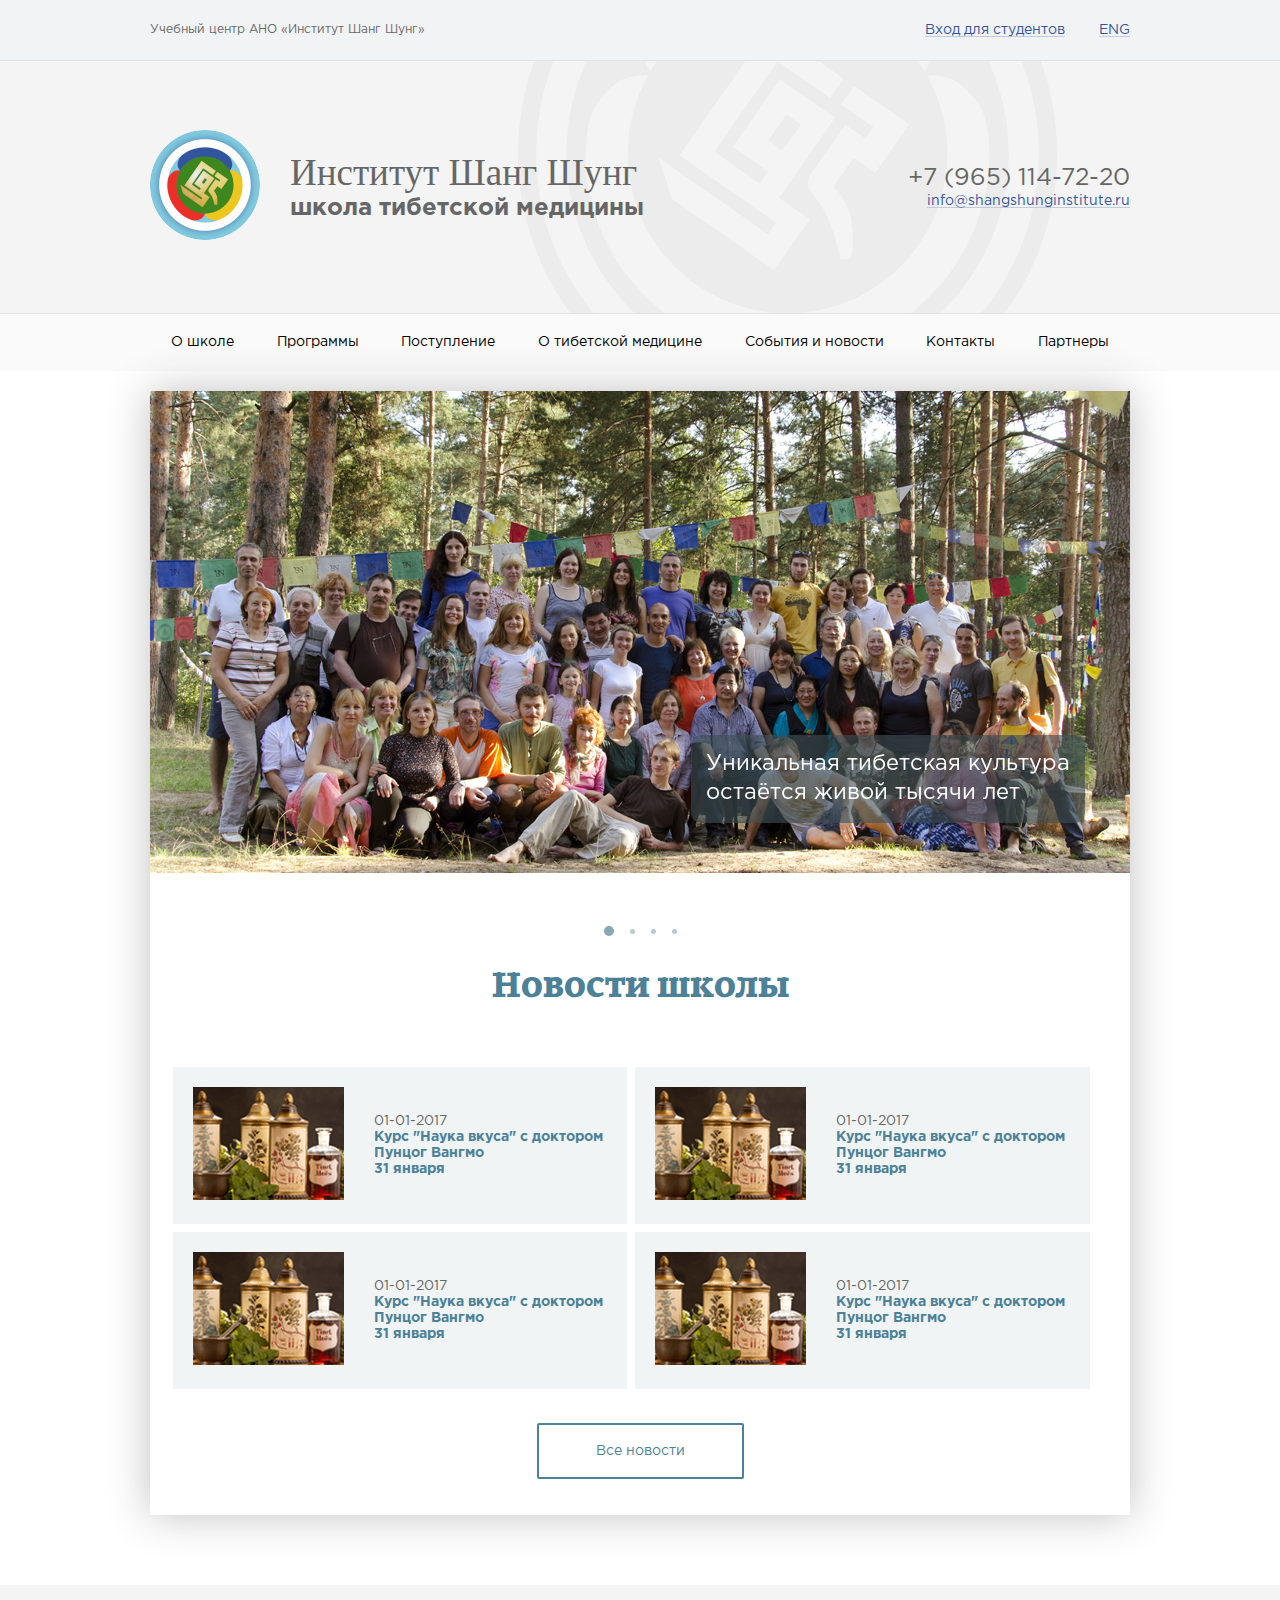
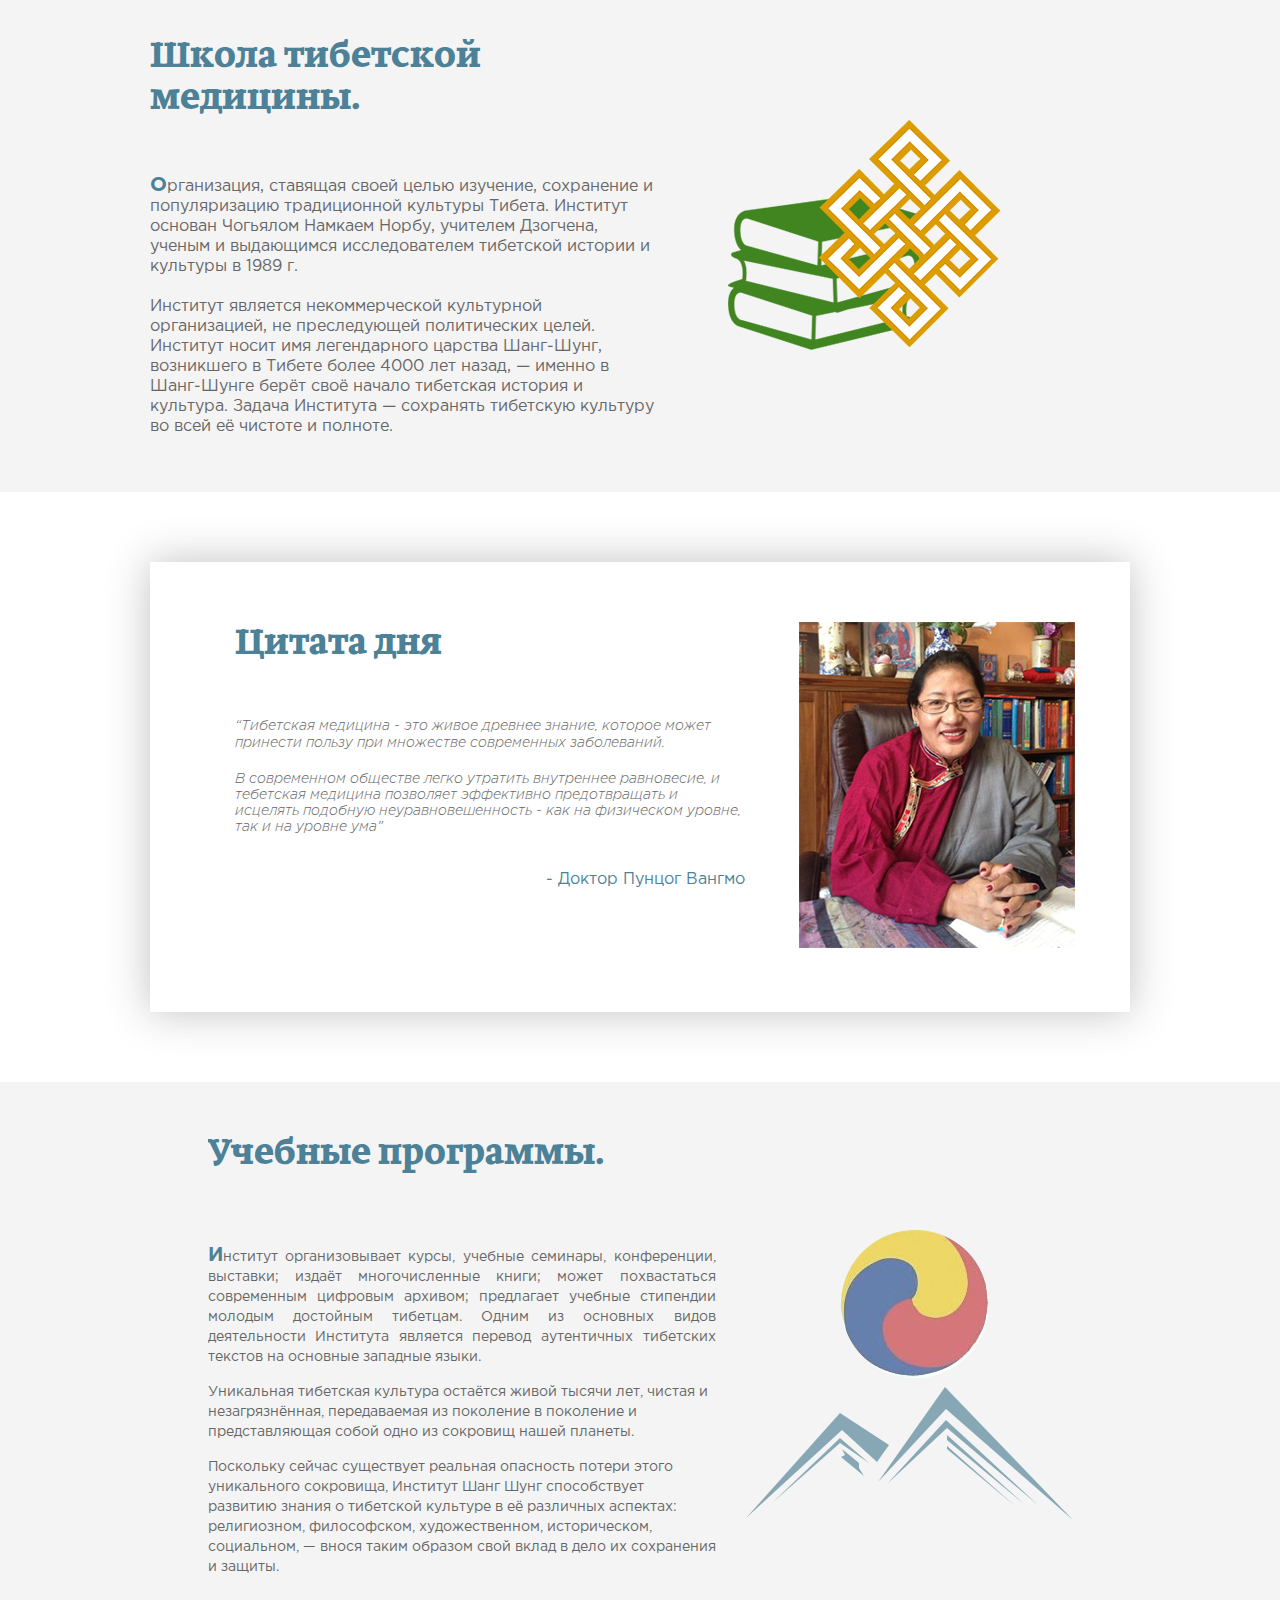
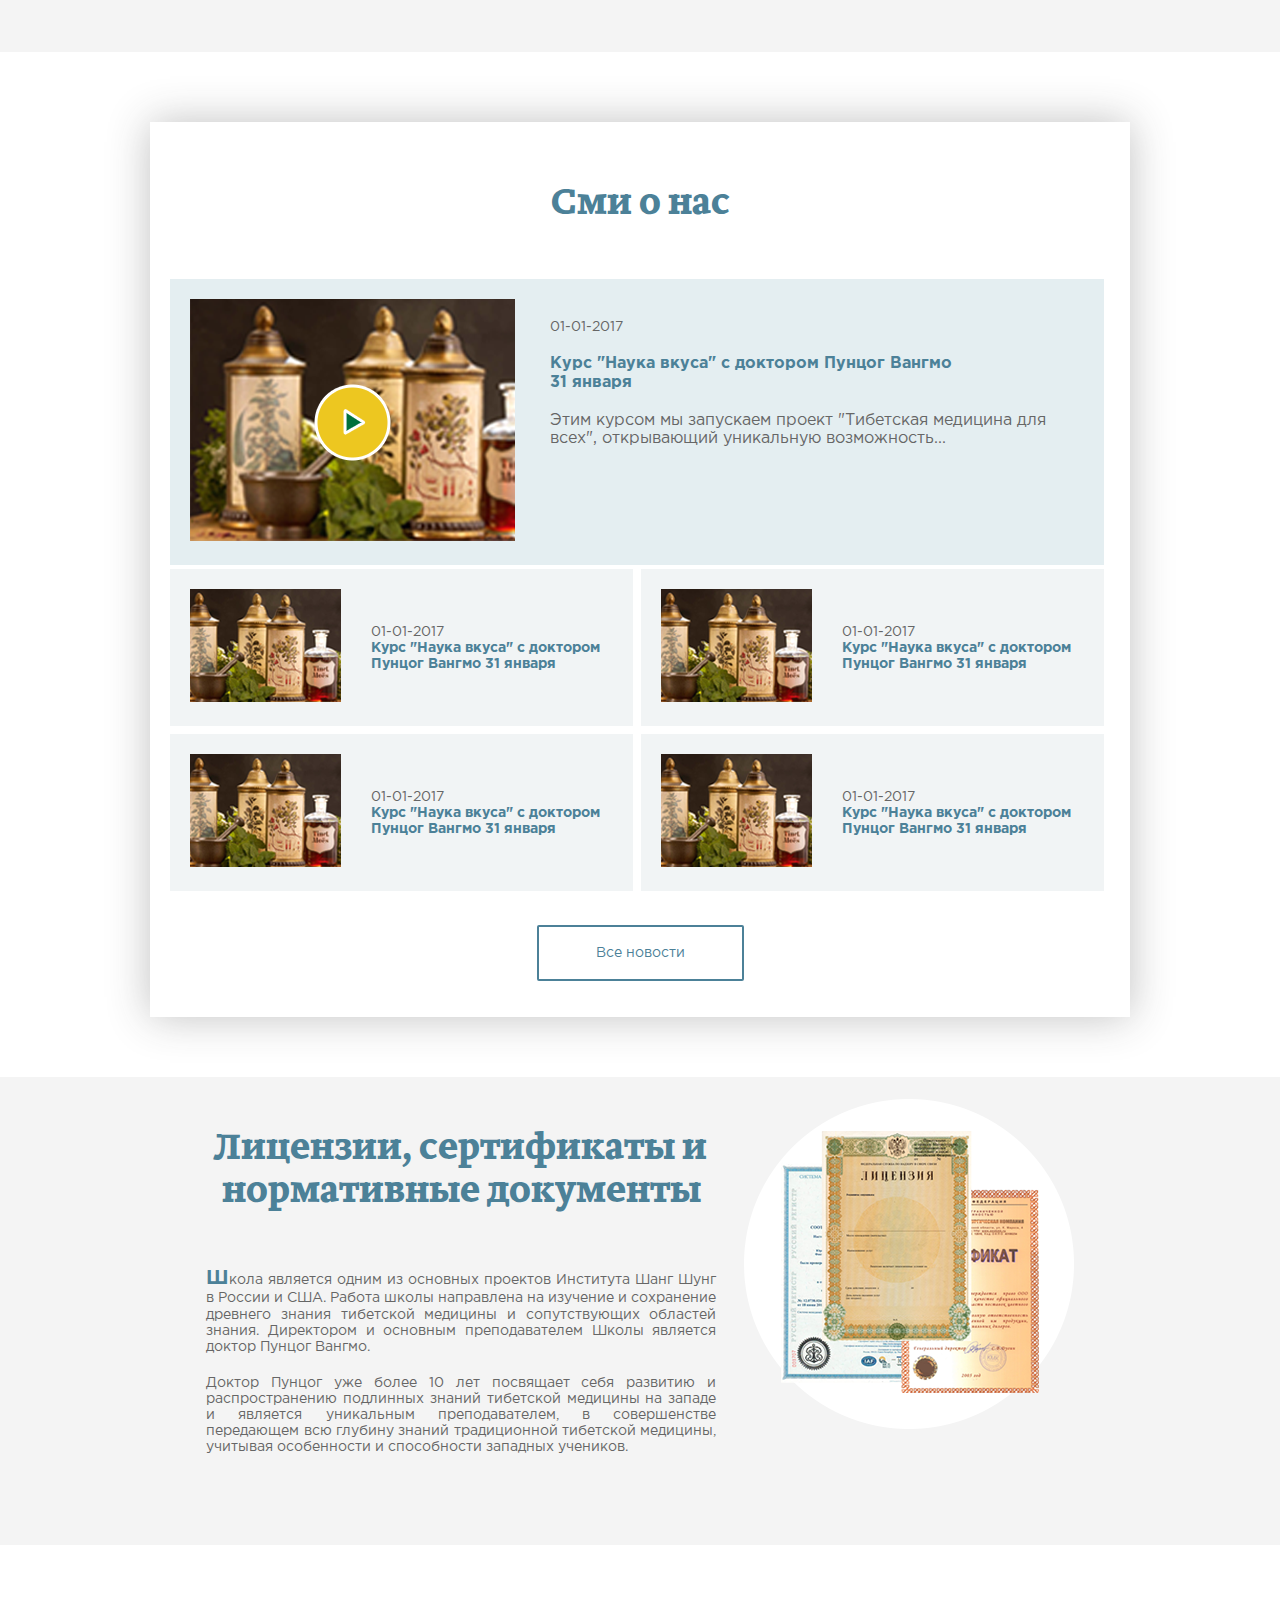
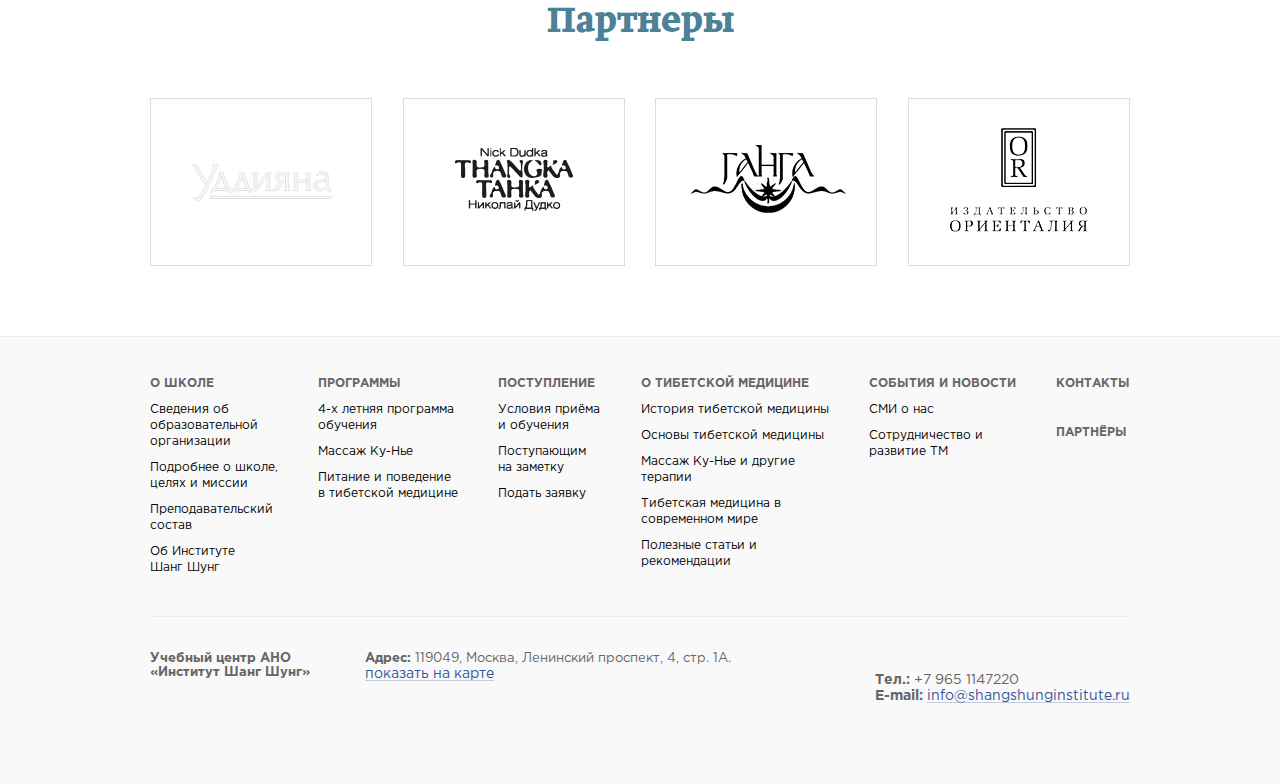
<file: index.html>
<!doctype html>
<html lang="ru">
<head>
    <meta charset="UTF-8">
    <meta name="viewport"
          content="width=device-width, user-scalable=no, initial-scale=1.0, maximum-scale=1.0, minimum-scale=1.0">
    <meta http-equiv="X-UA-Compatible" content="ie=edge">
    <title>Институт Шанг Шунг</title>
    <link rel="apple-touch-icon" sizes="57x57" href="images/favicon/apple-icon-57x57.png">
	<link rel="apple-touch-icon" sizes="60x60" href="images/favicon/apple-icon-60x60.png">
	<link rel="apple-touch-icon" sizes="72x72" href="images/favicon/apple-icon-72x72.png">
	<link rel="apple-touch-icon" sizes="76x76" href="images/favicon/apple-icon-76x76.png">
	<link rel="apple-touch-icon" sizes="114x114" href="images/favicon/apple-icon-114x114.png">
	<link rel="apple-touch-icon" sizes="120x120" href="images/favicon/apple-icon-120x120.png">
	<link rel="apple-touch-icon" sizes="144x144" href="images/favicon/apple-icon-144x144.png">
	<link rel="apple-touch-icon" sizes="152x152" href="images/favicon/apple-icon-152x152.png">
	<link rel="apple-touch-icon" sizes="180x180" href="images/favicon/apple-icon-180x180.png">
	<link rel="icon" type="image/png" sizes="192x192"  href="images/favicon/android-icon-192x192.png">
	<link rel="icon" type="image/png" sizes="32x32" href="images/favicon/favicon-32x32.png">
	<link rel="icon" type="image/png" sizes="96x96" href="images/favicon/favicon-96x96.png">
	<link rel="icon" type="image/png" sizes="16x16" href="images/favicon/favicon-16x16.png">
	<link rel="manifest" href="images/favicon/manifest.json">
	<meta name="msapplication-TileColor" content="#ffffff">
	<meta name="msapplication-TileImage" content="images/favicon/ms-icon-144x144.png">
	<meta name="theme-color" content="#ffffff">
	<link rel="stylesheet" href="./styles/style.css">
</head>
<body>
<div class="wrapper">
	<header>
		<div class="top-block">
			<div class="container">
				<div class="left-block">
					<h2>Учебный центр АНО «Институт Шанг Шунг»</h2>
				</div>
				<div class="right-block">
					<a href="#">Вход для студентов</a>
					<a href="#" class="lang">ENG</a>
				</div>
			</div>
		</div>
		<div class="head-content">
			<div class="container">
				<div class="left-block">
					<div class="logo">
						<a href="index.html"><img src="./img/head/Logo.png" alt="logo"></a>
					</div>
					<div class="logo-text">
						<h1>Институт Шанг Шунг</h1>
						<p>школа тибетской медицины</p>
					</div>
				</div>
				<div class="right-block">
					<p>+7 (965) 114-72-20</p>
					<a href="mailto:info@shangshunginstitute.ru">info@shangshunginstitute.ru</a>
				</div>
			</div>
		</div>
	</header>
	<section class="sect-1">
		<div class="nav">
			<div class="container">
				<a href="#" class="toggle-menu"><img src="./img/head/menu.png" alt=""></a>
				<ul class="menu">
					<li><a href="#">О школе</a></li>
					<li><a href="#">Программы</a></li>
					<li><a href="#">Поступление</a></li>
					<li><a href="#">О тибетской медицине</a></li>
					<li><a href="#">События и новости</a></li>
					<li><a href="#">Контакты</a></li>
					<li><a href="#"> Партнеры</a></li>
					<!--<li class="show-sub-menu"><a href="#">Оплата</a>-->
						<!--<ul class="sub-menu">-->
							<!--<li><a href="#">Общая информация</a></li>-->
							<!--<li><a href="#">Преподаватели</a></li>-->
							<!--<li><a href="#">Лицензии</a></li>-->
							<!--<li><a href="#">Прочее</a></li>-->
						<!--</ul>-->
					<!--</li>-->
				</ul>
			</div>
		</div>
		<div class="container">
			<div class="slider">
				<ul class="bxslider">
					<li><img src="./img/sect-1/slide.png" /></li>
					<li><img src="./img/sect-1/slide.png" /></li>
					<li><img src="./img/sect-1/slide.png" /></li>
					<li><img src="./img/sect-1/slide.png" /></li>
				</ul>
				<h3>Уникальная тибетская культура <br> остаётся живой тысячи лет</h3>
			</div>
			<div class="news-school">
				<h2 class="title">Новости школы</h2>
				<div class="item-container">
					<div class="item">
						<div class="img">
							<img src="./img/sect-1/img.png" alt="img">
						</div>
						<div class="text">
							<span class="data">01-01-2017</span>
							<p>Курс "Наука вкуса" с доктором</p>
							<p>Пунцог Вангмо</p>
							<p>31 января</p>
						</div>
					</div>
					<div class="item">
						<div class="img">
							<img src="./img/sect-1/img.png" alt="img">
						</div>
						<div class="text">
							<span class="data">01-01-2017</span>
							<p>Курс "Наука вкуса" с доктором</p>
							<p>Пунцог Вангмо</p>
							<p>31 января</p>
						</div>
					</div>
					<div class="item">
						<div class="img">
							<img src="./img/sect-1/img.png" alt="img">
						</div>
						<div class="text">
							<span class="data">01-01-2017</span>
							<p>Курс "Наука вкуса" с доктором</p>
							<p>Пунцог Вангмо</p>
							<p>31 января</p>
						</div>
					</div>
					<div class="item">
						<div class="img">
							<img src="./img/sect-1/img.png" alt="img">
						</div>
						<div class="text">
							<span class="data">01-01-2017</span>
							<p>Курс "Наука вкуса" с доктором</p>
							<p>Пунцог Вангмо</p>
							<p>31 января</p>
						</div>
					</div>
				</div>
				<div class="all-news">
					<a href="#" class="button">Все новости</a>
				</div>
			</div>
		</div>
	</section>
	<section class="sect-2">
		<div class="container">
			<h2 class="title">Школа тибетской <br> медицины.</h2>
			<div class="description">
				<p><span>О</span>рганизация, ставящая своей целью изучение, сохранение и популяризацию традиционной культуры Тибета.
					Институт основан Чогьялом Намкаем Норбу, учителем Дзогчена,
					ученым и выдающимся исследователем тибетской истории и культуры в 1989 г.</p>
				<p>Институт является некоммерческой культурной организацией, не преследующей политических целей.
					Институт носит имя легендарного царства Шанг-Шунг, возникшего в Тибете более 4000 лет назад,
					— именно в Шанг-Шунге берёт своё начало тибетская история и культура.
					Задача Института — сохранять тибетскую культуру во всей её чистоте и полноте.</p>
			</div>
			<div class="img"><img src="./img/sect-2/logo.png" alt="img"></div>
		</div>
	</section>
	<section class="sect-3">
		<div class="container">
			<div class="left-block">
				<h2 class="title">Цитата дня</h2>
				<div class="description">
					<p>“Тибетская медицина - это живое древнее знание, которое может принести пользу при множестве современных заболеваний.</p>
					<p>В современном обществе легко утратить внутреннее равновесие, и тебетская медицина позволяет эффективно предотвращать и
						исцелять подобную неуравновешенность - как на физическом уровне, так и на уровне ума”</p>
					<span>- Доктор Пунцог Вангмо</span>
				</div>
			</div>
			<div class="img">
				<img src="./img/sect-3/logo.png" alt="img">
			</div>
		</div>
	</section>
	<section class="sect-4">
		<div class="container">
			<div class="left-block">
				<h2 class="title">Учебные программы.</h2>
				<div class="description">
					<p><span>И</span>нститут организовывает курсы, учебные семинары, конференции, выставки; издаёт многочисленные книги;
						может похвастаться современным цифровым архивом; предлагает учебные стипендии молодым достойным тибетцам.
						Одним из основных видов деятельности
						Института является перевод аутентичных тибетских текстов на основные западные языки.</p>
					<p>Уникальная тибетская культура остаётся живой тысячи лет, чистая и незагрязнённая, передаваемая из поколение в
						поколение и представляющая собой одно из сокровищ нашей планеты. </p>
					<p>Поскольку сейчас существует реальная опасность потери этого уникального сокровища, Институт Шанг Шунг способствует развитию
						знания о тибетской культуре в её различных аспектах: религиозном, философском,
						художественном, историческом, социальном, — внося таким образом свой вклад в дело их сохранения и защиты.</p>
				</div>
				<img src="./img/sect-4/logo.png" alt="logo">
			</div>
		</div>
	</section>
	<section class="sect-5">
		<div class="container">
			<h2 class="title">Сми о нас</h2>
			<div class="container-smi">
				<div class="video-container">
					<div class="video">
						<img src="./img/sect-5/video.png" alt="video">
						<img src="./img/sect-5/video-play.png" alt="play" class="play">
					</div>
					<div class="description">
						<span class="data">01-01-2017</span>
						<p>Курс "Наука вкуса" с доктором Пунцог Вангмо</p>
						<p>31 января</p>
						<p>Этим курсом мы запускаем проект "Тибетская медицина для всех", открывающий уникальную возможность...</p>
					</div>
				</div>
				<div class="item-container">
					<div class="item">
						<div class="img">
							<img src="./img/sect-1/img.png" alt="img">
						</div>
						<div class="text">
							<span class="data">01-01-2017</span>
							<p>Курс "Наука вкуса" с доктором</p>
							<p>Пунцог Вангмо 31 января</p>
						</div>
					</div>
					<div class="item">
						<div class="img">
							<img src="./img/sect-1/img.png" alt="img">
						</div>
						<div class="text">
							<span class="data">01-01-2017</span>
							<p>Курс "Наука вкуса" с доктором</p>
							<p>Пунцог Вангмо 31 января</p>
						</div>
					</div>
					<div class="item">
						<div class="img">
							<img src="./img/sect-1/img.png" alt="img">
						</div>
						<div class="text">
							<span class="data">01-01-2017</span>
							<p>Курс "Наука вкуса" с доктором</p>
							<p>Пунцог Вангмо 31 января</p>
						</div>
					</div>
					<div class="item">
						<div class="img">
							<img src="./img/sect-1/img.png" alt="img">
						</div>
						<div class="text">
							<span class="data">01-01-2017</span>
							<p>Курс "Наука вкуса" с доктором</p>
							<p>Пунцог Вангмо 31 января</p>
						</div>
					</div>
				</div>
				<div class="all-news">
					<a href="#" class="button">Все новости</a>
				</div>
			</div>
		</div>
	</section>
	<section class="sect-6">
		<div class="container">
			<div class="left-block">
				<h2 class="title">Лицензии, сертификаты и нормативные документы</h2>
				<div class="description">
					<p><span>Ш</span>кола является одним из основных проектов Института Шанг Шунг в России и США.
						Работа школы направлена на изучение и сохранение древнего знания тибетской медицины и сопутствующих областей знания.
						Директором и основным преподавателем Школы является доктор Пунцог Вангмо. </p>
					<p>Доктор Пунцог уже более 10 лет посвящает себя развитию и распространению подлинных знаний тибетской медицины на западе и
						является уникальным преподавателем, в совершенстве передающем всю глубину знаний традиционной тибетской медицины,
						учитывая особенности и способности западных учеников.</p>
				</div>
			</div>
			<div class="img"><img src="./img/sect-6/licensiya2.png" alt="img"></div>
		</div>
	</section>
	<section class="sect-7">
		<div class="container">
			<h2 class="title">Партнеры</h2>
			<div class="item-container">
				<div class="item">
					<a href="#"><img src="./img/sect-7/img-1.png" alt="img"></a>
				</div>
				<div class="item">
					<a href="#"><img src="./img/sect-7/img-2.png" alt="img"></a>
				</div>
				<div class="item">
					<a href="#"><img src="./img/sect-7/img-3.png" alt="img"></a>
				</div>
				<div class="item">
					<a href="#"><img src="./img/sect-7/img-4.png" alt="img"></a>
				</div>
			</div>
		</div>
	</section>
	<footer>
		<div class="container">
			<div class="links-container">
				<div class="link-nav">
					<h4 class="link-title">О школе</h4>
					<ul>
						<li><a href="#">Сведения об <br> образовательной <br> организации</a></li>
						<li><a href="#">Подробнее о школе,<br>целях и миссии </a></li>
						<li><a href="#">Преподавательский <br> состав</a></li>
						<li><a href="#">Об Институте<br> Шанг Шунг</a></li>
					</ul>
				</div>
				<div class="link-nav">
					<h4 class="link-title">Программы</h4>
					<ul>
						<li><a href="#">4-х летняя программа <br>обучения</a></li>
						<li><a href="#">Массаж Ку-Нье</a></li>
						<li><a href="#">Питание и поведение <br>в тибетской медицине</a></li>
					</ul>
				</div>
				<div class="link-nav">
					<h4 class="link-title">Поступление</h4>
					<ul>
						<li><a href="#">Условия приёма <br> и обучения</a></li>
						<li><a href="#">Поступающим <br>на заметку</a></li>
						<li><a href="#">Подать заявку</a></li>
					</ul>
				</div>
				<div class="link-nav">
					<h4 class="link-title">О тибетской медицине</h4>
					<ul>
						<li><a href="#">История тибетской медицины</a></li>
						<li><a href="#">Основы тибетской медицины</a></li>
						<li><a href="#">Массаж Ку-Нье и другие <br> терапии</a></li>
						<li><a href="#">Тибетская медицина в <br>современном мире</a></li>
						<li><a href="#">Полезные статьи и <br>рекомендации</a></li>
					</ul>
				</div>
				<div class="link-nav">
					<h4 class="link-title">События и новости</h4>
					<ul>
						<li><a href="#">СМИ о нас</a></li>
						<li><a href="#">Сотрудничество и <br>развитие ТМ</a></li>
					</ul>
				</div>
				<div class="link-nav">
					<h4 class="link-title contacts">Контакты</h4>
					<h4 class="link-title">Партнёры</h4>
				</div>
			</div>
		</div>
		<div class="copyright container">
			<div class="left-block">
				<h4>Учебный центр АНО <br> «Институт Шанг Шунг»</h4>
			</div>
			<div class="left-block">
				<h4><span>Адрес: </span>119049, Москва, Ленинский проспект, 4, стр. 1А.</h4>
				<a href="#">показать на карте</a>
			</div>
			<div class="right-block">
				<p><span>Тел.: </span> +7 965 1147220</p>
				<p><span>E-mail: </span><a href="mailto:info@shangshunginstitute.ru">info@shangshunginstitute.ru</a></p>
			</div>
		</div>
	</footer>
</div>

<script src="https://cdnjs.cloudflare.com/ajax/libs/jquery/1.9.1/jquery.min.js"></script>
<!-- bxSlider Javascript file -->
<script src="./libs/jquery.bxslider/jquery.bxslider.min.js"></script>
<script src="./js/common.js"></script>
<script>
    $(document).ready(function(){
        $('.bxslider').bxSlider({
            controls: false
		});
    });
</script>

</body>
</html>
</file>
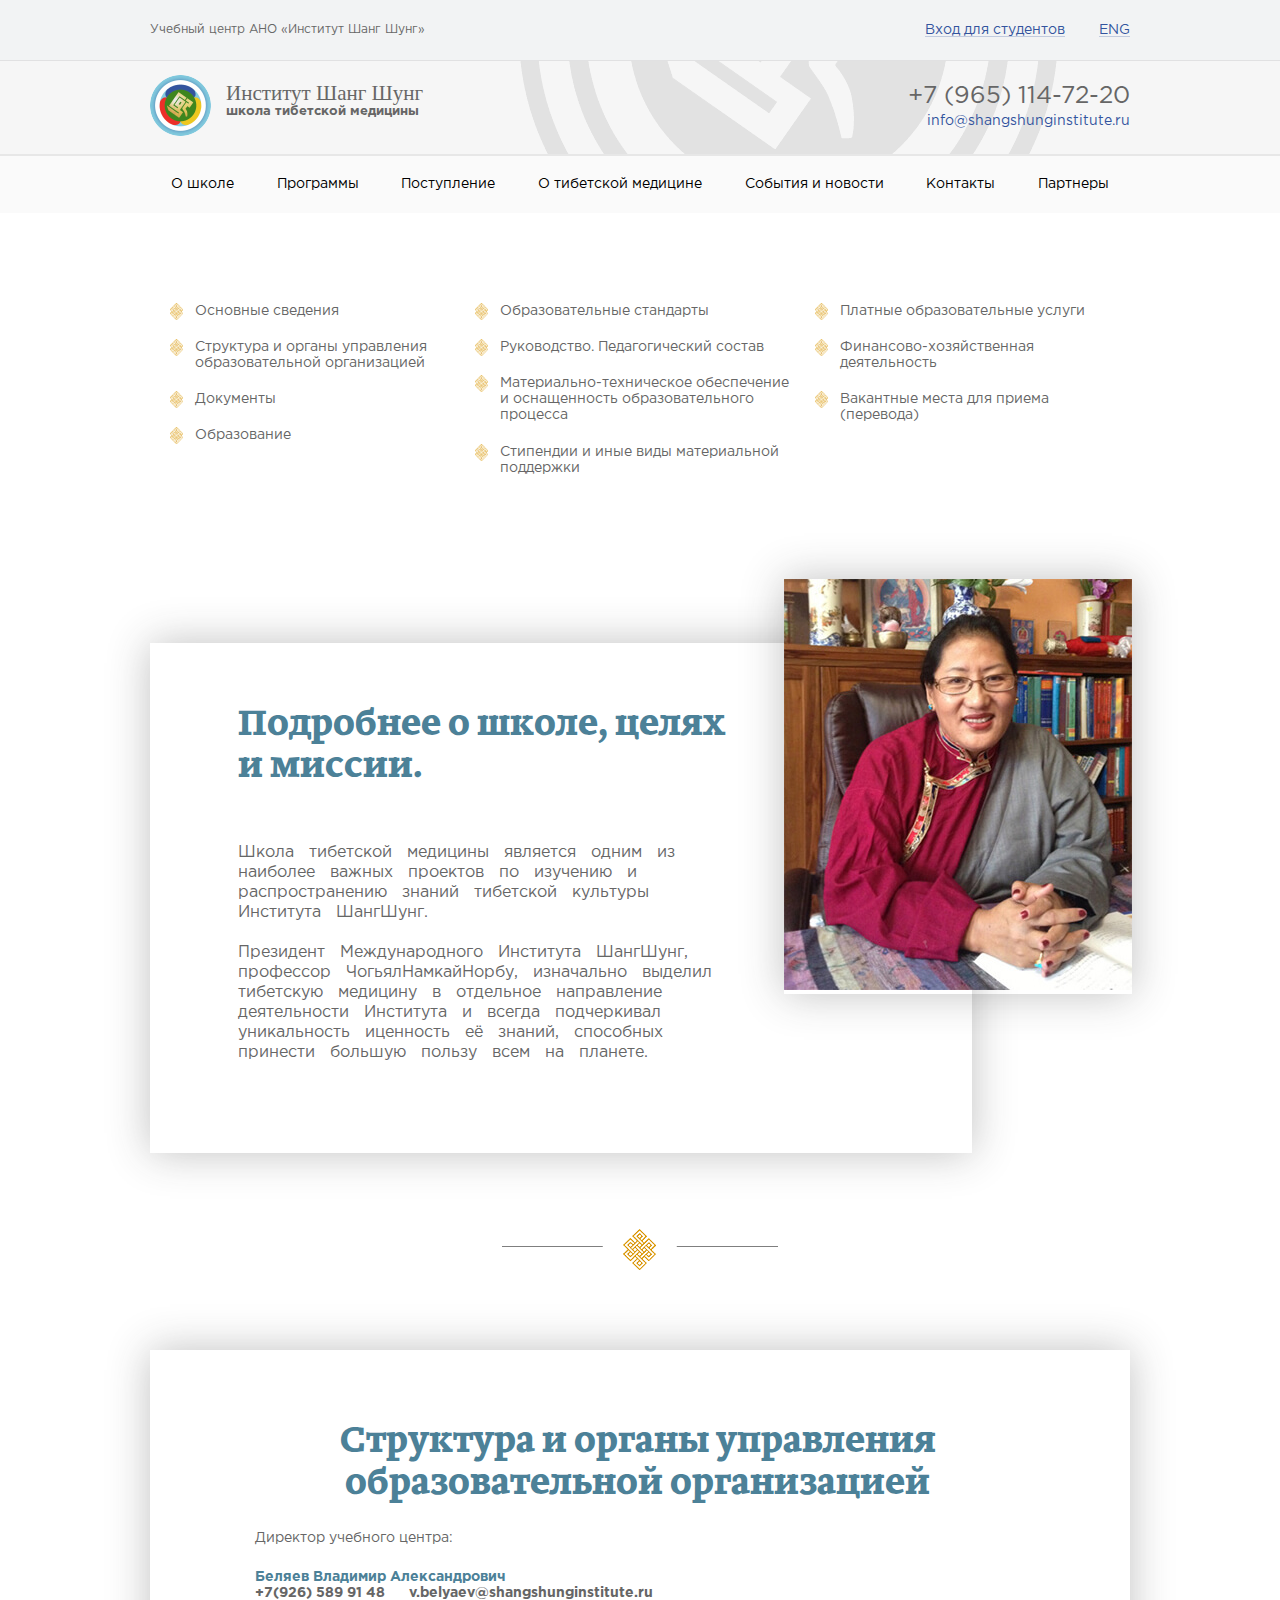
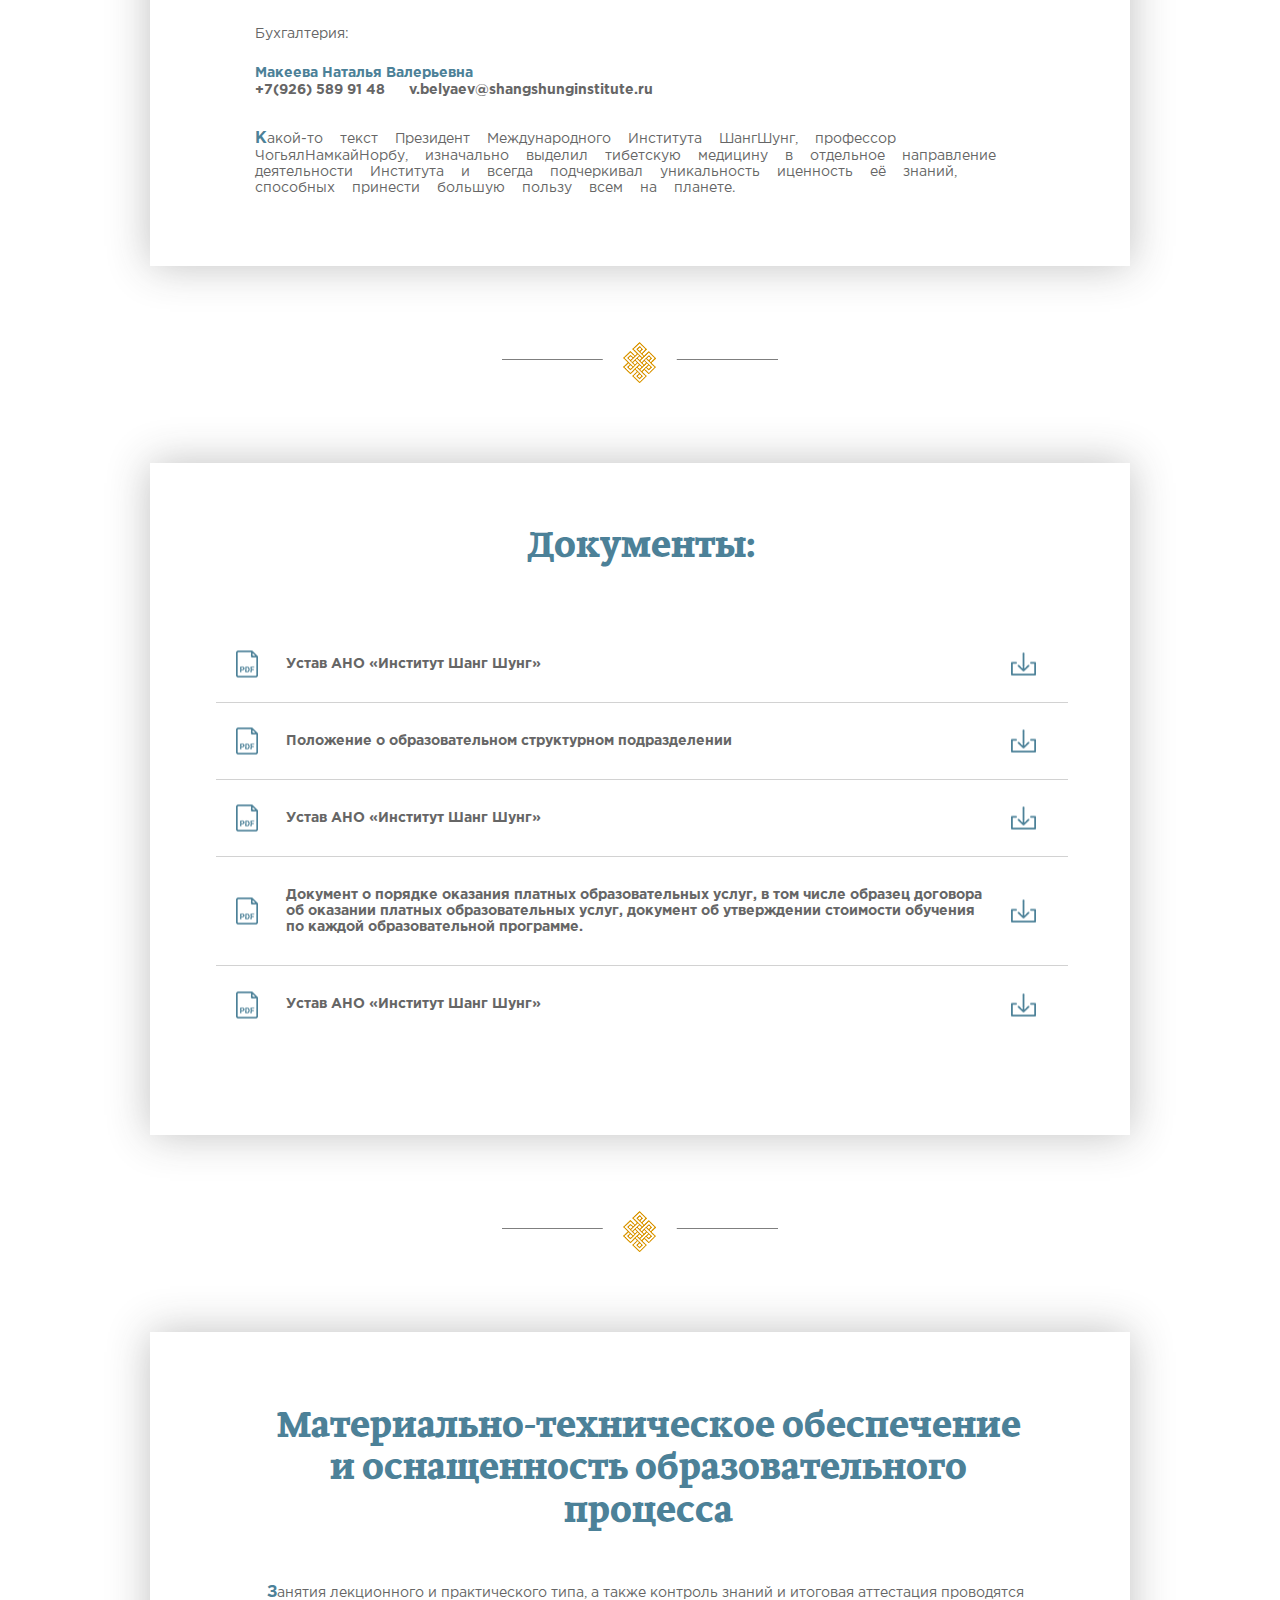
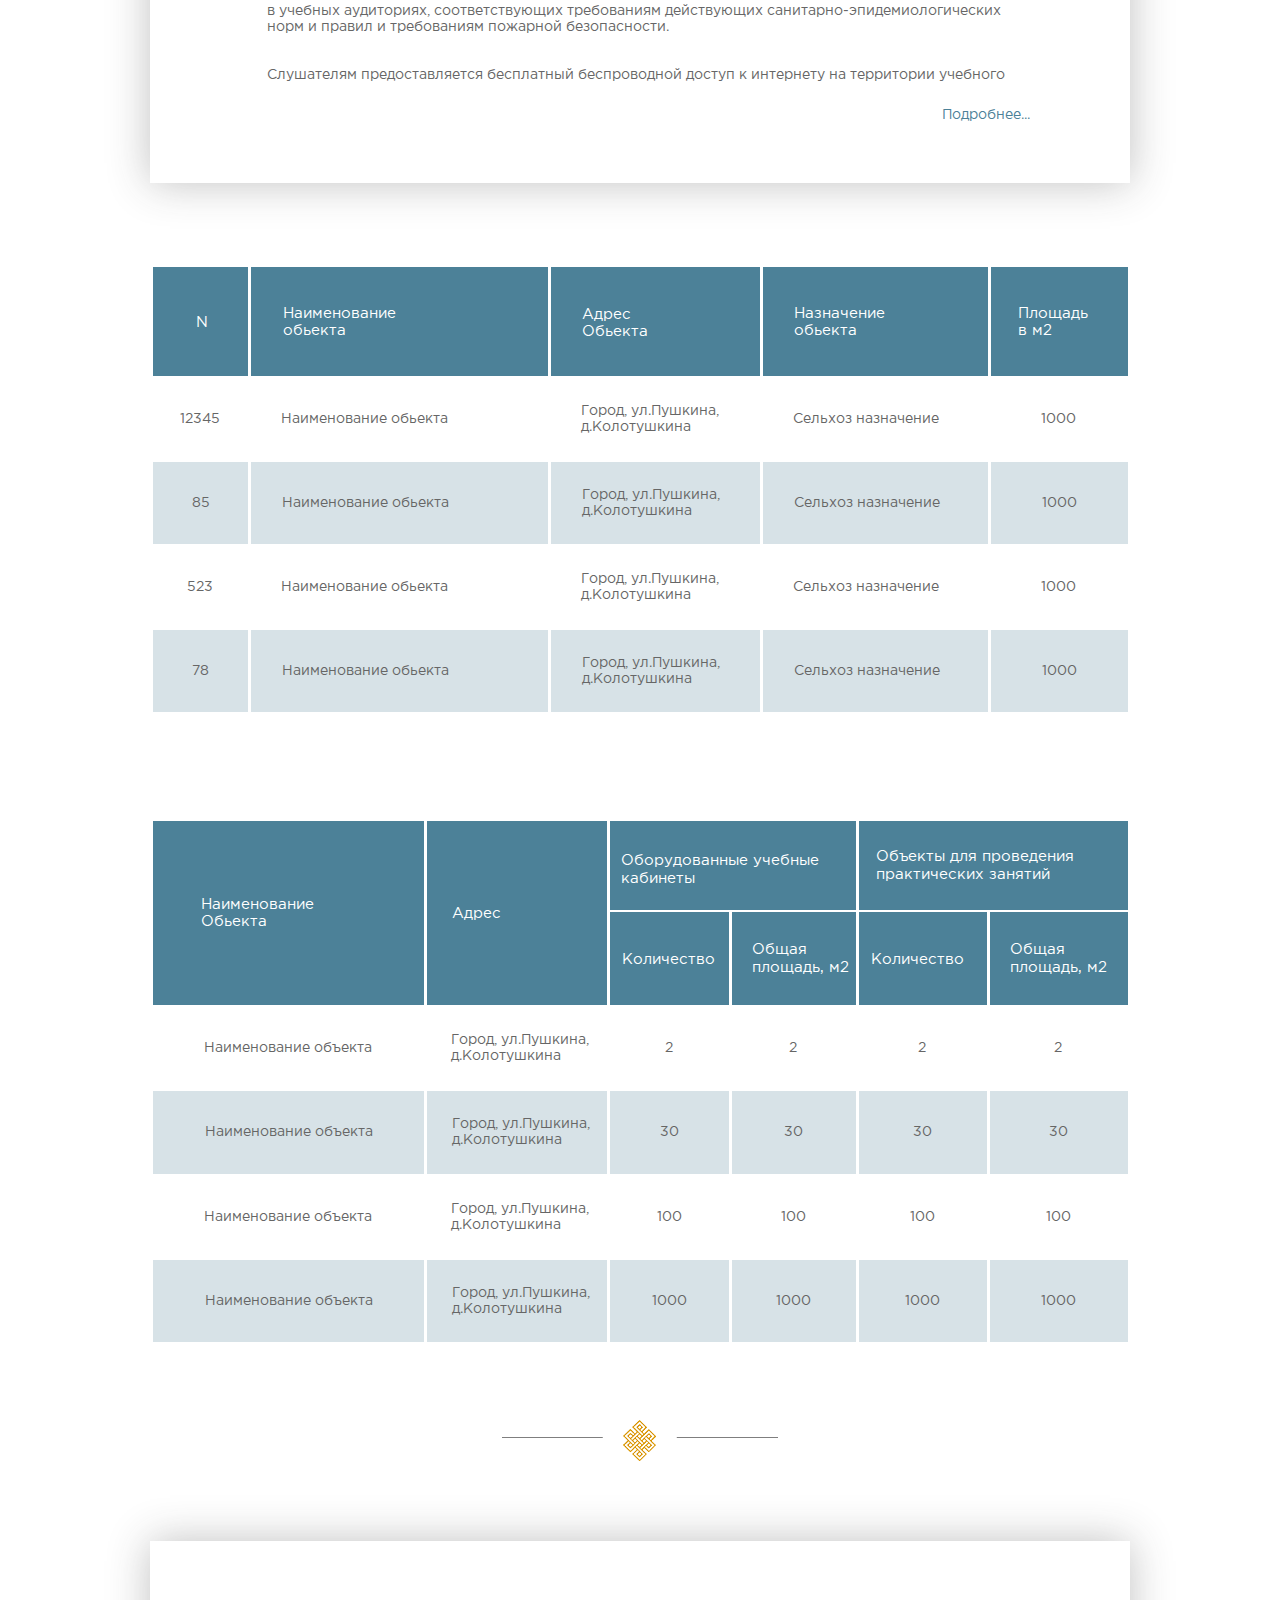
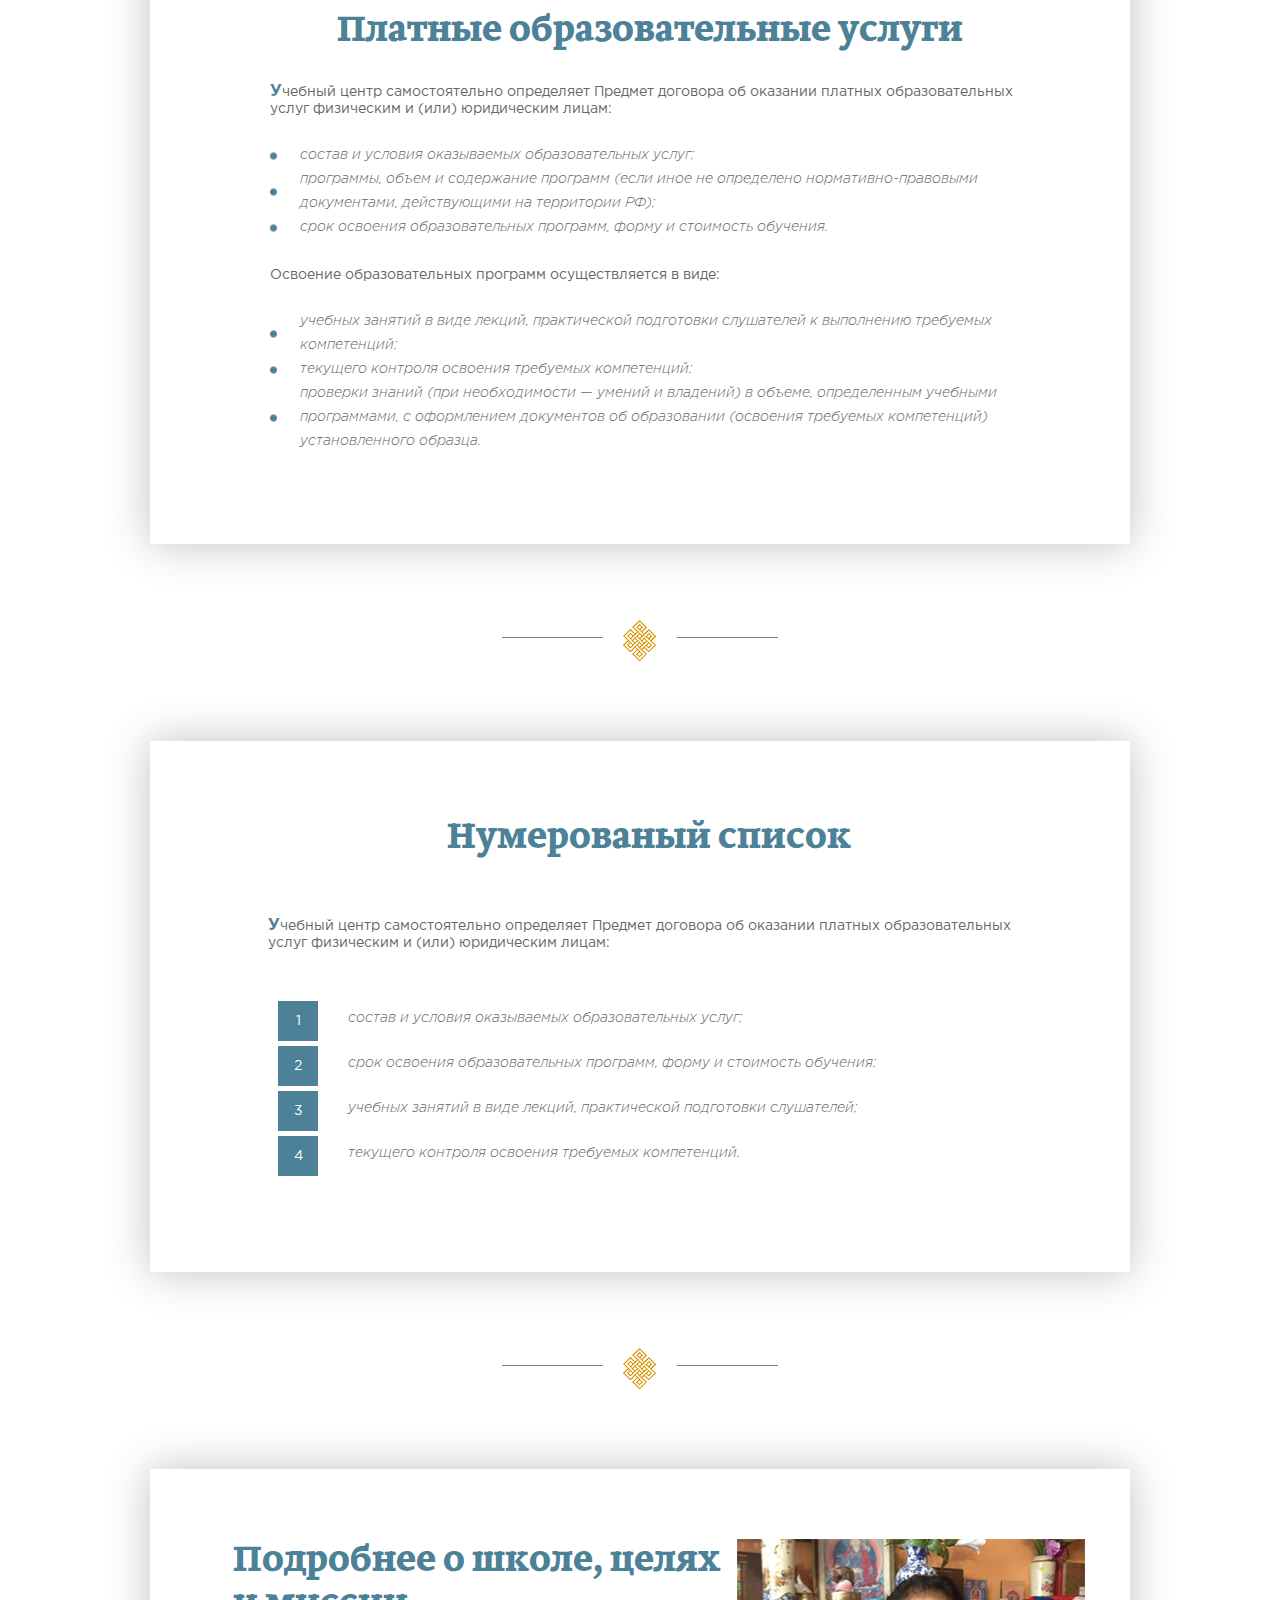
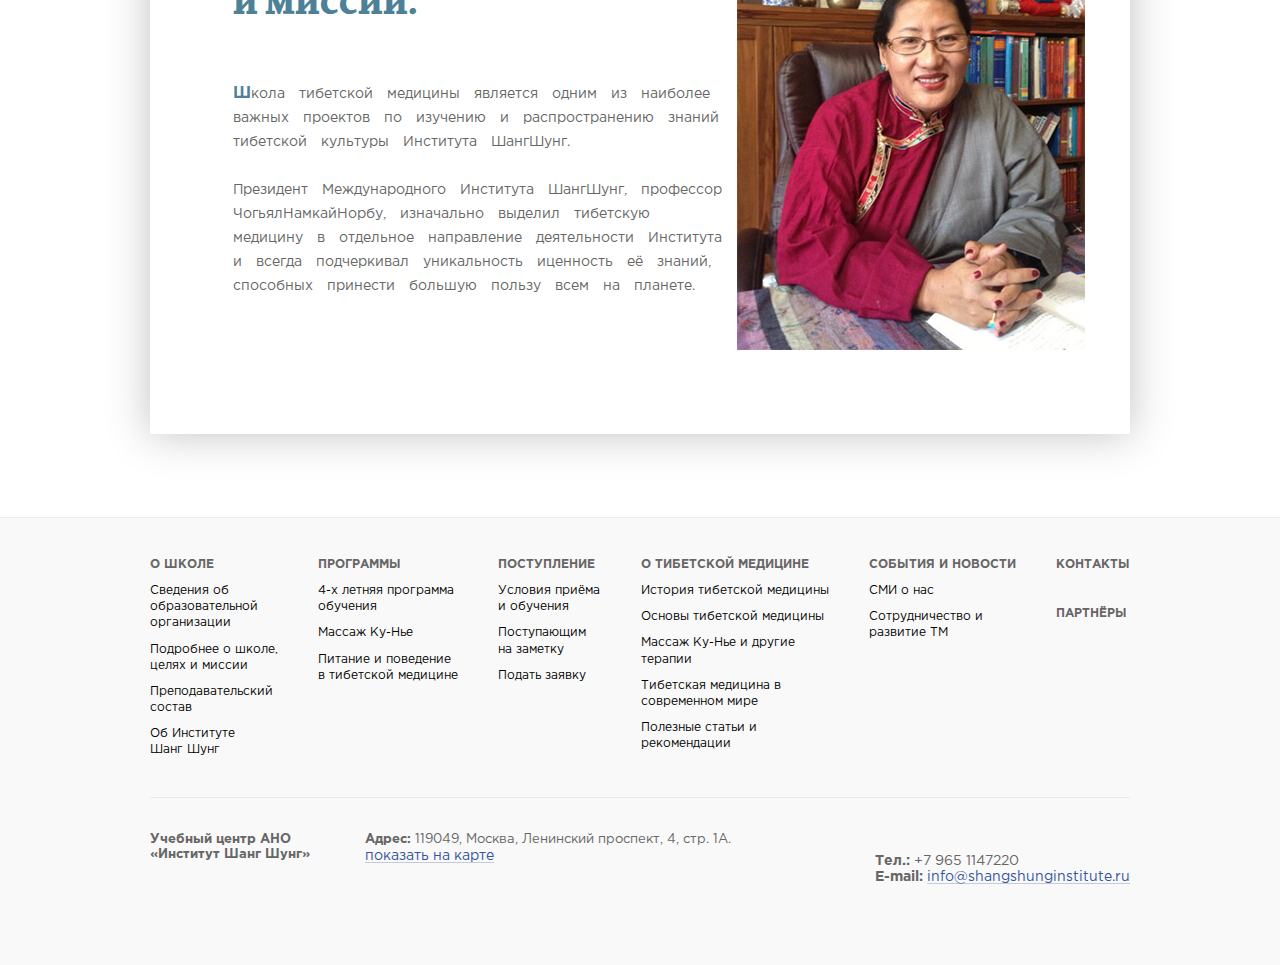
<file: shang-shung-22.html>
<!DOCTYPE html>
<html lang="ru">
<head>
	<meta charset="UTF-8">
	<meta http-equiv="X-UA-Compatible" content="IE=edge">
	<meta name="viewport" content="width=device-width, initial-scale=1">
	<link rel="apple-touch-icon" sizes="57x57" href="images/favicon/apple-icon-57x57.png">
	<link rel="apple-touch-icon" sizes="60x60" href="images/favicon/apple-icon-60x60.png">
	<link rel="apple-touch-icon" sizes="72x72" href="images/favicon/apple-icon-72x72.png">
	<link rel="apple-touch-icon" sizes="76x76" href="images/favicon/apple-icon-76x76.png">
	<link rel="apple-touch-icon" sizes="114x114" href="images/favicon/apple-icon-114x114.png">
	<link rel="apple-touch-icon" sizes="120x120" href="images/favicon/apple-icon-120x120.png">
	<link rel="apple-touch-icon" sizes="144x144" href="images/favicon/apple-icon-144x144.png">
	<link rel="apple-touch-icon" sizes="152x152" href="images/favicon/apple-icon-152x152.png">
	<link rel="apple-touch-icon" sizes="180x180" href="images/favicon/apple-icon-180x180.png">
	<link rel="icon" type="image/png" sizes="192x192"  href="images/favicon/android-icon-192x192.png">
	<link rel="icon" type="image/png" sizes="32x32" href="images/favicon/favicon-32x32.png">
	<link rel="icon" type="image/png" sizes="96x96" href="images/favicon/favicon-96x96.png">
	<link rel="icon" type="image/png" sizes="16x16" href="images/favicon/favicon-16x16.png">
	<link rel="manifest" href="images/favicon/manifest.json">
	<meta name="msapplication-TileColor" content="#ffffff">
	<meta name="msapplication-TileImage" content="images/favicon/ms-icon-144x144.png">
	<meta name="theme-color" content="#ffffff">
	<link href="https://fonts.googleapis.com/css?family=Roboto+Slab" rel="stylesheet">
	<link rel="stylesheet" type="text/css" href="styles/fonts.css">
	<link rel="stylesheet" type="text/css" href="styles/style.css">
	<link rel="stylesheet" type="text/css" href="styles/media.css">
	<title>Институт Шанг Шунг</title>

</head>
<body>
	<header>

		<div class="top-block">
			<div class="container">
				<div class="left-block">
					<h2>Учебный центр АНО «Институт Шанг Шунг»</h2>
				</div>
				<div class="right-block">
					<a href="#">Вход для студентов</a>
					<a href="#" class="lang">ENG</a>
				</div>
			</div>
		</div>

		<div class="middle-header">
			<div class="container clearfix">
				<a href="#" class="logo"><img src="images/logo.png" alt="logo"></a>
				<div class="left-info">
					<h1>Институт Шанг Шунг</h1>
					<p>школа тибетской медицины</p>
				</div>
				<div class="right-info">
					<p class="number">+7 (965) 114-72-20</p>
					<a href="mailto:info@shangshunginstitute.ru">info@shangshunginstitute.ru</a> 
				</div>
			</div>
		</div>
		
		<section class="sect-1">
		<div class="nav">
			<div class="container">
				<a href="#" class="toggle-menu"><img src="./img/head/menu.png" alt=""></a>
				<ul class="menu">
					<li><a href="#">О школе</a></li>
					<li><a href="#">Программы</a></li>
					<li><a href="#">Поступление</a></li>
					<li><a href="#">О тибетской медицине</a></li>
					<li><a href="#">События и новости</a></li>
					<li><a href="#">Контакты</a></li>
					<li><a href="#"> Партнеры</a></li>
					<!--<li class="show-sub-menu"><a href="#">Оплата</a>-->
						<!--<ul class="sub-menu">-->
							<!--<li><a href="#">Общая информация</a></li>-->
							<!--<li><a href="#">Преподаватели</a></li>-->
							<!--<li><a href="#">Лицензии</a></li>-->
							<!--<li><a href="#">Прочее</a></li>-->
						<!--</ul>-->
					<!--</li>-->
				</ul>
			</div>
		</div>
	</section>

		<div class="header-big-menu">
			<div class="container clearfix">
				<div class="left-col">
					<ul>
						<li><a href="#">Основные сведения</a></li>
						<li><a href="#">Структура и органы управления образовательной организацией</a></li>
						<li><a href="#">Документы</a></li>
						<li><a href="#">Образование</a></li>
					</ul>
				</div>
				<div class="middle-col">
					<ul>
						<li><a href="#">Образовательные стандарты</a></li>
						<li><a href="#">Руководство. Педагогический состав</a></li>
						<li><a href="#">Материально-техническое обеспечение и оснащенность образовательного процесса</a></li>
						<li><a href="#">Стипендии и иные виды материальной поддержки</a></li>
					</ul>
				</div>
				<div class="right-col">
					<ul>
						<li><a href="#">Платные образовательные услуги</a></li>
						<li><a href="#">Финансово-хозяйственная деятельность</a></li>
						<li><a href="#">Вакантные места для приема (перевода)</a></li>
					</ul>
				</div>
			</div>
		</div>

	</header>

	<div class="about-school-upper">
		<div class="container">
			<div class="wrapper shadow">
				<h2>Подробнее о школе, целях и миссии.</h2>
				<p>Школа тибетской медицины является одним из наиболее важных проектов по изучению и распространению знаний тибетской культуры Института ШангШунг.<br><br>Президент Международного Института ШангШунг, профессор ЧогьялНамкайНорбу, изначально выделил тибетскую медицину в отдельное направление деятельности Института и всегда подчеркивал уникальность иценность её знаний, способных принести большую пользу всем на планете. </p>
				<div class="img-wrapper shadow">
					<img src="images/content/about-school-upper.jpg" alt="Институт Шанг Шунг">
				</div>
			</div>
		</div>
	</div>

	<div class="about-school-bottom hide">
		<div class="container">
			<div class="wrapper shadow clearfix">
				<div class="left-info">
					<h2>Подробнее о школе, целях и миссии.</h2>
					<p><span class="edit-word">Ш</span>кола тибетской медицины является одним из наиболее важных проектов по изучению и распространению знаний тибетской культуры Института ШангШунг. 
					<br><br>
					Президент Международного Института ШангШунг, профессор ЧогьялНамкайНорбу, изначально выделил тибетскую медицину в отдельное направление деятельности Института и всегда подчеркивал уникальность иценность её знаний, способных принести большую пользу всем на планете. </p>
				</div>
				<div class="right-info">
					<img src="images/content/about-school-upper.jpg" alt="">
				</div>
			</div>
		</div>
	</div>
	
	<div class="decorative-divider">
		<img src="images/decorative-divider.png" alt="decorative-divider">
	</div>
	
	<div class="structure-and-authorities">
		<div class="container">
			<div class="wrapper shadow">
				<h2>Структура и органы управления образовательной организацией</h2>
				<h5>Директор учебного центра:</h5>
				<p class="structure-and-authorities-name">Беляев Владимир Александрович</p>
				<p class="structure-and-authorities-number-email">+7(926) 589 91 48 <span>v.belyaev@shangshunginstitute.ru</span></p>
				<h5>Бухгалтерия:</h5>
				<p class="structure-and-authorities-name">Макеева Наталья Валерьевна</p>
				<p class="structure-and-authorities-number-email">+7(926) 589 91 48 <span>v.belyaev@shangshunginstitute.ru</span></p>
				<p class="structure-and-authorities-text"><span class="edit-word">К</span>акой-то текст Президент Международного Института ШангШунг, профессор ЧогьялНамкайНорбу, изначально выделил тибетскую медицину в отдельное направление деятельности Института и всегда подчеркивал уникальность иценность её знаний, способных принести большую пользу всем на планете. </p>
			</div>
		</div>
	</div>

	<div class="decorative-divider">
		<img src="images/decorative-divider.png" alt="decorative-divider">
	</div>

	<div class="documents">
		<div class="container">
			<div class="wrapper shadow">
				<h2>Документы:</h2>
				<div>
					<p>Устав АНО «Институт Шанг Шунг» <a href="#"></a></p>			
				</div>
				<div>
					<p>Положение о образовательном структурном подразделении <a href="#"></a></p>
				</div>
				<div>
					<p>Устав АНО «Институт Шанг Шунг» <a href="#"></a></p>		
				</div>
				<div>
					<p>Документ о порядке оказания платных образовательных услуг, в том числе образец договора об оказании платных образовательных услуг, документ об утверждении стоимости обучения по каждой образовательной программе. <a href="#"></a></p>
				</div>
				<div>
					<p>Устав АНО «Институт Шанг Шунг» <a href="#"></a></p>
				</div>
			</div>
		</div>
	</div>

	<div class="decorative-divider">
		<img src="images/decorative-divider.png" alt="decorative-divider">
	</div>

	<div class="logistical-support">
		<div class="container">
			<div class="wrapper shadow">
				<h2>Материально-техническое обеспечение и оснащенность образовательного процесса</h2>
				<p><span class="edit-word">З</span>анятия лекционного и практического типа, а также контроль знаний и итоговая аттестация проводятся в учебных аудиториях, соответствующих требованиям действующих санитарно-эпидемиологических норм и правил и требованиям пожарной безопасности.<br><br><br>
				Слушателям предоставляется бесплатный беспроводной доступ к интернету на территории учебного </p>
				<a href="#">Подробнее...</a>
			</div>
		</div>
	</div>

	<div class="litte-table-objects">
		<div class="container">
			<div class="wrapper">
				<table>
					<tr class="header">
						<td colspan="3" id="td1" class="td-N"><p>N</p></td>
                        <td colspan="2" id="td1" class="td-Name-of-object-header"><p>Наименование обьекта</p></td>
                        <td colspan="2" id="td1" class="td-address-of-object"><p>Адрес Обьекта</p></td>
                        <td colspan="2" id="td1"><p class="td-appointment-objet">Назначение обьекта</p></td>
                        <td colspan="2" id="td1" class="td-area"><p>Площадь<br> в м2</p></td>
					</tr>
					<tr>
                        <td colspan="3" id="td3"><p>12345</p></td>
                        <td colspan="2" id="td3"><p class="name-of-object">Наименование обьекта</p></td>
                        <td colspan="2" id="td3"><p class="max-width-city">Город, ул.Пушкина, д.Колотушкина</p></td>
                        <td colspan="2" id="td3"><p class="appointment">Сельхоз назначение</p></td>
                        <td colspan="2" id="td3"><p>1000</p></td>
                    </tr>
                    <tr>
                        <td colspan="3" id="td2"><p>85</p></td>
                        <td colspan="2" id="td2"><p class="name-of-object">Наименование обьекта</p></td>
                        <td colspan="2" id="td2"><p class="max-width-city">Город, ул.Пушкина, д.Колотушкина</p></td>
                        <td colspan="2" id="td2"><p class="appointment">Сельхоз назначение</p></td>
                        <td colspan="2" id="td2"><p>1000</p></td>
                    </tr>
                    <tr>
                        <td colspan="3" id="td3"><p>523</p></td>
                        <td colspan="2" id="td3"><p class="name-of-object">Наименование обьекта</p></td>
                        <td colspan="2" id="td3"><p class="max-width-city">Город, ул.Пушкина, д.Колотушкина</p></td>
                        <td colspan="2" id="td3"><p class="appointment">Сельхоз назначение</p></td>
                        <td colspan="2" id="td3"><p>1000</p></td>
                    </tr>
                    <tr>
                        <td colspan="3" id="td2"><p>78</p></td>
                        <td colspan="2" id="td2"><p class="name-of-object">Наименование обьекта</p></td>
                        <td colspan="2" id="td2"><p class="max-width-city">Город, ул.Пушкина, д.Колотушкина</p></td>
                        <td colspan="2" id="td2"><p class="appointment">Сельхоз назначение</p></td>
                        <td colspan="2" id="td2"><p>1000</p></td>
                    </tr>
                </table>        
			</div>
		</div>
	</div>

	<div class="big-table-objects">
		<div class="container">
			<div class="wrapper">
				<table id="tb1">
                    <tr>
                        <td colspan="3" rowspan="2" id="td1"><p class="bt-name-obj-hdr">Наименование Обьекта</p></td>
                        <td colspan="3" rowspan="2" id="td1"><p class="bt-address-hdr">Адрес</p></td>
                        <td colspan="4" id="td1"><p class="bt-equipment-hdr">Оборудованные учебные кабинеты</p></td>
                        <td colspan="4" id="td1"><p class="bt-obj-practice-hdr">Объекты для проведения практических занятий</p></td>
                    </tr>
                    <tr>
                        <td colspan="2" id="td1"><p class="bt-quantity-hdr">Количество</p></td>
                        <td colspan="2" id="td1"><p class="bt-total-area-hdr">Общая площадь, м2</p></td>
                        <td colspan="2" id="td1"><p class="bt-quantity-hdr">Количество</p></td>
                        <td colspan="2" id="td1"><p class="bt-total-area-hdr">Общая площадь, м2</p></td>
                    </tr>
                    <tr>
                        <td colspan="3" id="td3"><p>Наименование объекта</p></td>
                        <td colspan="3" id="td3"><p class="bt-address">Город, ул.Пушкина, д.Колотушкина</p></td>
                        <td colspan="2" id="td3"><p>2</p></td>
                        <td colspan="2" id="td3"><p>2</p></td>
                        <td colspan="2" id="td3"><p>2</p></td>
                        <td colspan="2" id="td3"><p>2</p></td>
                    </tr>
                    <tr>
                        <td colspan="3" id="td2"><p>Наименование объекта</p></td>
                        <td colspan="3" id="td2"><p class="bt-address">Город, ул.Пушкина, д.Колотушкина</p></td>
                        <td colspan="2" id="td2"><p>30</p></td>
                        <td colspan="2" id="td2"><p>30</p></td>
                        <td colspan="2" id="td2"><p>30</p></td>
                        <td colspan="2" id="td2"><p>30</p></td>
                    </tr>
                    <tr>
                        <td colspan="3" id="td3"><p>Наименование объекта</p></td>
                        <td colspan="3" id="td3"><p class="bt-address">Город, ул.Пушкина, д.Колотушкина</p></td>
                        <td colspan="2" id="td3"><p>100</p></td>
                        <td colspan="2" id="td3"><p>100</p></td>
                        <td colspan="2" id="td3"><p>100</p></td>
                        <td colspan="2" id="td3"><p>100</p></td>
                    </tr>
                    <tr>
                        <td colspan="3" id="td2"><p>Наименование объекта</p></td>
                        <td colspan="3" id="td2"><p class="bt-address">Город, ул.Пушкина, д.Колотушкина</p></td>
                        <td colspan="2" id="td2"><p>1000</p></td>
                        <td colspan="2" id="td2"><p>1000</p></td>
                        <td colspan="2" id="td2"><p>1000</p></td>
                        <td colspan="2" id="td2"><p>1000</p></td>
                    </tr>
                </table>
			</div>
		</div>
	</div>

	<div class="decorative-divider">
		<img src="images/decorative-divider.png" alt="decorative-divider">
	</div>

	<div class="paid-services">
		<div class="container">
			<div class="wrapper shadow">
				<h2>Платные образовательные услуги</h2>
				<p><span class="edit-word">У</span>чебный центр самостоятельно определяет Предмет договора об оказании платных образовательных услуг физическим и (или) юридическим лицам:</p>
				<ul>
					<li>состав и условия оказываемых образовательных услуг;</li>
					<li>программы, объем и содержание программ (если иное не определено нормативно-правовыми документами, действующими на территории РФ);</li>
					<li>срок освоения образовательных программ, форму и стоимость обучения.</li>
				</ul>
				<p>Освоение образовательных программ осуществляется в виде:</p>
				<ul>
					<li>учебных занятий в виде лекций, практической подготовки слушателей к выполнению требуемых компетенций;</li>
					<li>текущего контроля освоения требуемых компетенций;</li>
					<li>проверки знаний (при необходимости — умений и владений) в объеме, определенным учебными программами, с оформлением документов об образовании (освоения требуемых компетенций) установленного образца.
					</li>
				</ul>
			</div>
		</div>
	</div>

	<div class="decorative-divider">
		<img src="images/decorative-divider.png" alt="decorative-divider">
	</div>

	<div class="numbered-list">
		<div class="container">
			<div class="wrapper shadow">
				<h2>Нумерованый список</h2>
				<p class="numbered-list-p"><span class="edit-word">У</span>чебный центр самостоятельно определяет Предмет договора об оказании платных образовательных услуг физическим и (или) юридическим лицам:</p>
				<ol>
				  <li><p class="first">состав и условия оказываемых образовательных услуг;</p></li>
				  <li><p class="second">срок освоения образовательных программ, форму и стоимость обучения;</p></li>
				  <li><p class="third">учебных занятий в виде лекций, практической подготовки слушателей;</p></li>
				  <li><p class="fourth">текущего контроля освоения требуемых компетенций.</p></li>
				</ol>
			</div>
		</div>
	</div>

	<div class="decorative-divider">
		<img src="images/decorative-divider.png" alt="decorative-divider">
	</div>

	<div class="about-school-bottom">
		<div class="container">
			<div class="wrapper shadow clearfix">
				<div class="left-info">
					<h2>Подробнее о школе, целях и миссии.</h2>
					<p><span class="edit-word">Ш</span>кола тибетской медицины является одним из наиболее важных проектов по изучению и распространению знаний тибетской культуры Института ШангШунг. 
					<br><br>
					Президент Международного Института ШангШунг, профессор ЧогьялНамкайНорбу, изначально выделил тибетскую медицину в отдельное направление деятельности Института и всегда подчеркивал уникальность иценность её знаний, способных принести большую пользу всем на планете. </p>
				</div>
				<div class="right-info">
					<img src="images/content/about-school-upper.jpg" alt="">
				</div>
			</div>
		</div>
	</div>

	<footer>
		<div class="container">
			<div class="links-container">
				<div class="link-nav">
					<h4 class="link-title">О школе</h4>
					<ul>
						<li><a href="#">Сведения об <br> образовательной <br> организации</a></li>
						<li><a href="#">Подробнее о школе,<br>целях и миссии </a></li>
						<li><a href="#">Преподавательский <br> состав</a></li>
						<li><a href="#">Об Институте<br> Шанг Шунг</a></li>
					</ul>
				</div>
				<div class="link-nav">
					<h4 class="link-title">Программы</h4>
					<ul>
						<li><a href="#">4-х летняя программа <br>обучения</a></li>
						<li><a href="#">Массаж Ку-Нье</a></li>
						<li><a href="#">Питание и поведение <br>в тибетской медицине</a></li>
					</ul>
				</div>
				<div class="link-nav">
					<h4 class="link-title">Поступление</h4>
					<ul>
						<li><a href="#">Условия приёма <br> и обучения</a></li>
						<li><a href="#">Поступающим <br>на заметку</a></li>
						<li><a href="#">Подать заявку</a></li>
					</ul>
				</div>
				<div class="link-nav">
					<h4 class="link-title">О тибетской медицине</h4>
					<ul>
						<li><a href="#">История тибетской медицины</a></li>
						<li><a href="#">Основы тибетской медицины</a></li>
						<li><a href="#">Массаж Ку-Нье и другие <br> терапии</a></li>
						<li><a href="#">Тибетская медицина в <br>современном мире</a></li>
						<li><a href="#">Полезные статьи и <br>рекомендации</a></li>
					</ul>
				</div>
				<div class="link-nav">
					<h4 class="link-title">События и новости</h4>
					<ul>
						<li><a href="#">СМИ о нас</a></li>
						<li><a href="#">Сотрудничество и <br>развитие ТМ</a></li>
					</ul>
				</div>
				<div class="link-nav">
					<h4 class="link-title contacts">Контакты</h4>
					<h4 class="link-title">Партнёры</h4>
				</div>
			</div>
		</div>
		<div class="copyright container">
			<div class="left-block">
				<h4>Учебный центр АНО <br> «Институт Шанг Шунг»</h4>
			</div>
			<div class="left-block">
				<h4><span>Адрес: </span>119049, Москва, Ленинский проспект, 4, стр. 1А.</h4>
				<a href="#">показать на карте</a>
			</div>
			<div class="right-block">
				<p><span>Тел.: </span> +7 965 1147220</p>
				<p><span>E-mail: </span><a href="mailto:info@shangshunginstitute.ru">info@shangshunginstitute.ru</a></p>
			</div>
		</div>
	</footer>
<script src="https://cdnjs.cloudflare.com/ajax/libs/jquery/1.9.1/jquery.min.js"></script>
<!-- bxSlider Javascript file -->
<script src="./libs/jquery.bxslider/jquery.bxslider.min.js"></script>
<script src="./js/common.js"></script>
</body>
</html>
</file>
<file: styles/style.css>
@import "../styles/style-second.css";

body {
	padding: 0;
	margin: 0 auto;
	font-family: 'GothamReg';
	font-size: 14px;
	color: #666666;
}

.container {
	max-width: 980px;
	padding: 0;
	margin: 0 auto;
}

.clearfix::after {
	content: "";
	display: table;
	clear: both;
}

h1,h2,h3,h4,h5,h6,p,a,ul,li {
	text-decoration: none;
	margin: 0;
	padding: 0;
}

h2 {
	font-size: 37px;
}

.upper-header {
	background-color: #f2f3f4;
	border-bottom: 2px solid #e1e1e2;
}

.upper-header .left-info {
	float: left;
	padding: 21px 0 21px 0;
}

.upper-header .right-info {
	float: right;
	padding: 22px 0 22px 0;
}

.upper-header .right-info a{
	color: #33549e;
	text-decoration: underline;
}

.upper-header .right-info a:first-child{ margin-right: 30px; }

.upper-header .right-info a:last-child{ margin-right: 10px; }

.upper-header .right-info a:hover{
	color: #33549e;
	text-decoration: underline;
}

.middle-header{
	background-color: #f6f6f6;
	border-bottom: 2px solid #e7e7e7;
	background-image: url(../images/middle-header-bg.png);
    background-repeat: no-repeat;
    background-position-x: 70%;
    background-position-y: 50%;
}

.middle-header .left-info {
	float: left;
	margin: 20px 0 20px 15px;
	z-index: 2;
}

.logo { 
	display: block; 
	float: left;
	padding: 14px 0 14px 0;
	-webkit-transition: .3s;
	-o-transition: .3s;
	-moz-transition: .3s;
	transition: .3s;
}

.logo:hover {
	-webkit-transform: rotate(360deg);
	   -moz-transform: rotate(360deg);
	    -ms-transform: rotate(360deg);
	     -o-transform: rotate(360deg);
	        transform: rotate(360deg);
}

.middle-header .left-info h1 {
	font-size: 21px;
	font-family: 'Garamond';
}

.middle-header .left-info p {
	font-size: 13px;
	font-family: 'GothamBol';
	z-index: 5;
}

.middle-header .right-info {
	float: right;
	text-align: right;
	margin: 23px 0 0 0;
	z-index: 5;
}

.middle-header .right-info .number {
	color: #666666;
	font-size: 24px;
	line-height: 24px;
	z-index: 5;
}

.middle-header .right-info a {
	display: inline-block;
	color: #33549e;
	font-size: 14px;
	line-height: 14px;
	margin-top: 6px;
	z-index: 5;
}

.header-menu {
	border-bottom: 2px solid #eaeaea;
	text-align: center;
}

.header-menu .nav {
	list-style: none;
}

.header-menu .nav li {
	display: inline-block;
	vertical-align: middle;
}

.header-menu .nav a {
	color: #404040;
	padding: 22px 19px 24px 19px;
	display: inline-block;
	vertical-align: middle;
	-webkit-transition: .3s;
	-o-transition: .3s;
	-moz-transition: .3s;
	transition: .3s;
}

.header-menu .nav a:hover {
	background-color: #4c8198;
	color: white;
}

.header-big-menu {
	padding: 0 0 47px 0;
}

.header-big-menu li {
	list-style: none;
	position: relative;
	margin: 20px 0;
}

.header-big-menu ul li::before{
	position: absolute;
	content: '';
	background: url('../images/list-decoration.png')no-repeat;
	width: 13px;
	height: 17px;
	top: 0;
	left: -25px;
}

.header-big-menu li a {
	color: #666666;
}

.header-big-menu li a:hover {
	color: #4c8198;
	border-bottom: 1px dashed #4c8198;
}

.header-big-menu .left-col {
	float: left;
	max-width: 290px;
	padding-left: 45px;
}

.header-big-menu .middle-col {
	float: left;
	max-width: 290px;
	padding-left: 15px;
}


.header-big-menu .right-col {
	float: right;
	max-width: 290px;
}

.about-school-upper{
	margin-top: 100px;
}

.shadow {
	-webkit-box-shadow: 0px 0px 40px 0px rgba(50, 50, 50, 0.3);
	   -moz-box-shadow: 0px 0px 40px 0px rgba(50, 50, 50, 0.3);
	        box-shadow: 0px 0px 40px 0px rgba(50, 50, 50, 0.3);
}

.decorative-divider {
	text-align: center;
	margin: 55px 0;
}

.about-school-upper .wrapper {
	position: relative;
	padding: 60px 0 90px 88px;
	width: 734px;
}

.about-school-upper .wrapper h2 {
	color: #4c8198;
	font-family: 'BrioniBold';
	font-size: 37px;
	max-width: 495px;
}

.about-school-upper .wrapper p {
	margin-top: 55px;
	color: #666666;
	font-size: 16px;
	max-width: 495px;
	word-spacing: 10px;
	line-height: 20px;
}

.about-school-upper .wrapper .img-wrapper {
	position: absolute;
	top: -64px;
	right: -160px;
}

.structure-and-authorities .wrapper {
	padding: 70px 110px 70px 105px;
}

.structure-and-authorities .wrapper h2{
	display: inline-block;
	text-align: center;
	color: #4c8198;
	font-family: 'BrioniBold';
}

.structure-and-authorities .wrapper h5 {
	color: #666666;
	font-size: 14px;
	margin: 25px 0 23px 0;
}

.structure-and-authorities .wrapper .structure-and-authorities-name {
	color: #4c8198;
	font-family: 'GothamBol';
}

.structure-and-authorities .wrapper .structure-and-authorities-number-email {
	color: #666666;
	font-family: 'GothamBol';
}

.structure-and-authorities .wrapper .structure-and-authorities-number-email span {
	margin-left: 20px;
}

.structure-and-authorities .wrapper .structure-and-authorities-text {
	margin-top: 32px;
	color: #666666;
	word-spacing: 13px;
}

.edit-word {
	color: #4c8198;
	font-family: 'GothamBol';
	font-size: 16px;
}

.documents .wrapper {
	padding: 62px 62px 92px 66px; 
}

.documents .wrapper h2 {
	text-align: center;
	margin: 0 auto;
	color: #4c8198;
	font-family: 'BrioniBold';
	margin-bottom: 58px;
}

.documents .wrapper div {
	border-bottom: 1px solid #d2d2d2;
	padding: 0 18px 0 70px;
}

.documents .wrapper div:last-child {
	border-bottom: none;
}

.documents .wrapper div p {
	position: relative;
	max-width: 700px;
	color: #666666;
	font-family: 'GothamBol';
	padding: 30px 0 30px 0;
}

.documents .wrapper div p::before {
	position: absolute;
	content: '';
	background: url('../images/pdf-icon.png')no-repeat center;
	top: 50%;
	-webkit-transform: translateY(-50%);
	   -moz-transform: translateY(-50%);
	    -ms-transform: translateY(-50%);
	     -o-transform: translateY(-50%);
	        transform: translateY(-50%);
	left: -50px;
	height: 27px;
	width: 22px;
}

.documents .wrapper div p a::after {
	position: absolute;
	content: '';
	background: url('../images/download-icon.png')no-repeat center;
	top: 50%;
	-webkit-transform: translateY(-50%);
	   -moz-transform: translateY(-50%);
	    -ms-transform: translateY(-50%);
	     -o-transform: translateY(-50%);
	        transform: translateY(-50%);
	right: -50px;
	height: 23px;
	width: 25px;
}

.logistical-support .wrapper {
	padding: 73px 100px 100px 117px;
}

.logistical-support .wrapper h2 {
	text-align: center;
	margin: 0 auto;
	color: #4c8198;
	font-family: 'BrioniBold';
	margin-bottom: 52px;
}

.logistical-support .wrapper p {
	color: #666666;
}

.logistical-support .wrapper a {
	display: block;
	float: right;
	margin-top: 24px;
	color: #4c8198;
}

.litte-table-objects {
	margin-top: 82px;
	overflow: auto;
}

.litte-table-objects .wrapper .header table {
	border-collapse: collapse;
    width: 100%;
    margin-bottom: 100px;
}

#td1 {
    background-color: #4c8198;
    /*padding: 38px 40px 36px 43px;*/
    border-left: 1px solid #fff;
    color: #fff;
    font-size: 15px;
    text-align: left;
}

#td2 {
    background-color: #d7e2e7;
    padding-bottom: 25px;
    padding-top: 25px;
    border-left: 1px solid #fff;
    font-size: 14px;
    text-align: center;
}
#td3 {
    padding-bottom: 25px;
    padding-top: 25px;
    font-size: 14px;
    text-align: center;
}

.td-N {
	padding: 38px 40px 36px 43px;
}

.td-Name-of-object-header {
	width: 300px;
	padding: 38px 92px 36px 32px
}

.td-area {
	padding: 28px 40px 27px 27px;
}

.max-width-city {
	max-width: 144px;
	text-align: left;
	margin-left: 30px;
}

.td-address-of-object {
	width: 200px;
	padding: 38px 70px 34px 31px;
}

.td-appointment-objet {
	text-align: left;
	padding: 28px 80px 27px 30px;
}

.appointment {
	text-align: left;
	margin-left: 30px;
}

.name-of-object {
	text-align: left;
	margin-left: 30px;
}

.big-table-objects {
	margin-top: 105px;
	overflow: auto;
}

.bt-name-obj-hdr {
	width: 182px;
	padding-right: 40px;
	padding-left: 47px;
}

.bt-address-hdr {
	padding-left: 24px;
	text-align: left;
}

.bt-address {
	text-align: left;
	padding-left: 24px;
}

.bt-equipment-hdr {
	padding: 30px 30px 22px 10px;
}

.bt-quantity-hdr {
	padding: 38px 10px 36px 11px;
}

.bt-total-area-hdr {
	padding-left: 19px;
}

.bt-obj-practice-hdr {
	padding-left: 16px;
	padding-right: 0;
}

.tal {
	text-align: left;
}

.paid-services .wrapper {
	padding: 68px 100px 90px 120px;
}

.paid-services .wrapper p {
	margin: 27px 0;
}

.paid-services .wrapper h2 {
	text-align: center;
	margin: 0 auto;
	color: #4c8198;
	font-family: 'BrioniBold';
	margin-bottom: 31px;
}

.paid-services .wrapper li {
	position: relative;
	line-height: 24px;
	list-style: none;
	padding-left: 30px;
	font-family: 'GothamLigItaly';
}

.paid-services .wrapper li::before {
	position: absolute;
	content: '';
	background: url('../images/list-ellips.png')center no-repeat;
	height: 7px;
	width: 7px;
	top: 50%;
	-webkit-transform: translateY(-50%);
	   -moz-transform: translateY(-50%);
	    -ms-transform: translateY(-50%);
	     -o-transform: translateY(-50%);
	        transform: translateY(-50%);
	left: 0;
}

.numbered-list .wrapper {
	padding: 75px 100px 82px 118px;
}

.numbered-list .wrapper h2 {
	text-align: center;
	margin: 0 auto;
	color: #4c8198;
	font-family: 'BrioniBold';
	margin-bottom: 58px;
}

.numbered-list .wrapper .numbered-list-p {
	margin-bottom: 45px;
}

.numbered-list .wrapper ol {
	padding: 0;
}

.numbered-list .wrapper li {
  list-style: none;
  font-family: 'GothamLigItaly';

}

.numbered-list .wrapper ol li .first,
.numbered-list .wrapper ol li .second,
.numbered-list .wrapper ol li .third,
.numbered-list .wrapper ol li .fourth {
	position: relative;
	display: inline-block;
	padding-left: 80px;
	vertical-align: middle;
	line-height: 45px;
}

.numbered-list .wrapper ol li .first::before {
	position: absolute;
	content: '1';
	top: 0;
	transform: rotateY(-20px);
	left: 0;
	color: white;
	background: #4c8198;
	display: inline-block;
	text-align: center;
	margin: 5px 10px;
	margin-right: 40px;
	line-height: 40px;
	width: 40px;
	height: 40px;
	font-family: 'GothamReg';
}

.numbered-list .wrapper ol li .second::before {
	position: absolute;
	content: '2';
	top: 0;
	transform: rotateY(-20px);
	left: 0;
	color: white;
	background: #4c8198;
	display: inline-block;
	text-align: center;
	margin: 5px 10px;
	margin-right: 40px;
	line-height: 40px;
	width: 40px;
	height: 40px;
	font-family: 'GothamReg';
}

.numbered-list .wrapper ol li .third::before {
	position: absolute;
	content: '3';
	top: 0;
	transform: rotateY(-20px);
	left: 0;
	color: white;
	background: #4c8198;
	display: inline-block;
	text-align: center;
	margin: 5px 10px;
	margin-right: 40px;
	line-height: 40px;
	width: 40px;
	height: 40px;
	font-family: 'GothamReg';
}

.numbered-list .wrapper ol li .fourth::before {
	position: absolute;
	content: '4';
	top: 0;
	transform: rotateY(-20px);
	left: 0;
	color: white;
	background: #4c8198;
	display: inline-block;
	text-align: center;
	margin: 5px 10px;
	margin-right: 40px;
	line-height: 40px;
	width: 40px;
	height: 40px;
	font-family: 'GothamReg';
}

/*.numbered-list .wrapper .num{
  color: white;
  background: #4c8198;
  display: inline-block;
  text-align: center;
  margin: 5px 10px;
  margin-right: 40px;
  line-height: 40px;
  width: 40px;
  height: 40px;
  font-family: 'GothamReg';
}*/

.about-school-bottom .wrapper {
	padding: 70px 45px 80px 83px;
}

.about-school-bottom .wrapper h2 {
	text-align: left;
	color: #4c8198;
	font-family: 'BrioniBold';
	max-width: 495px;
	margin-bottom: 58px;
}

.about-school-bottom .wrapper p {
	max-width: 495px;
	word-spacing: 10px;
	line-height: 24px;
}

.about-school-bottom .wrapper .left-info {
	float: left;
}

.about-school-bottom .wrapper .right-info {
	float: right;
}

.about-school-bottom {
	margin-bottom: 83px;
}


.hide {
	display: none;
}
</file>
<file: styles/fonts.css>
/* font-family: 'GothamReg'; */
@font-face {
    font-family: 'GothamReg';
    src: url("../fonts/GothamPro/GothaProReg.otf") format("opentype");
}

/* font-family: 'GothamBla'; */
@font-face {
    font-family: 'GothamBla';
    src: url("../fonts/GothamPro/GothaProBla.otf") format("opentype");
}

/* font-family: 'GothamBol'; */
@font-face {
    font-family: 'GothamBol';
    src: url("../fonts/GothamPro/GothaProBol.otf") format("opentype");
}

/* font-family: 'GothamLig'; */
@font-face {
    font-family: 'GothamLig';
    src: url("../fonts/GothamPro/GothaProLig.otf") format("opentype");
}

/* font-family: 'GothamLigItaly'; */
@font-face {
    font-family: 'GothamLigItaly';
    src: url("../fonts/GothamPro/GothaProLigIta.otf") format("opentype");
}

/* font-family: 'Garamond'; */
@font-face {
    font-family: 'Garamond';
    src: url("../fonts/Garamond/garreg.ttf");
}

/* font-family: 'BrioniBold'; */
@font-face {
    font-family: 'BrioniBold';
    src: url("../fonts/Brioni/BrioniTextBold.otf") format("opentype");
}
</file>
<file: styles/media.css>
@media screen and (min-width: 701px) and (max-width: 1040px) { 

  	/*.container { padding: 0 30px;	}*/

  	.about-school-upper { display: none; }

  	.hide { display: block; }

	.about-school-bottom .wrapper { text-align: center; padding: 70px 45px 70px 45px; }

	.about-school-bottom .wrapper .left-info,
	.about-school-bottom .wrapper .right-info {
		float: none;
		display: inline-block;
	}

	.about-school-bottom .wrapper p {
		text-align: left;
		max-width: 100%;
		word-spacing: 10px;
		line-height: 24px;
	}

	.about-school-bottom .wrapper h2 {
		display: inline-block;
		width: 100%;
		text-align: center;
	}

	.about-school-bottom .right-info img {
		display: inline-block;
		max-width: 100%;
		max-height: 100%;
		margin-top: 40px;
	}

	.header-menu .nav a {
		font-size: 12px;
	}

	.header-big-menu {
		font-size: 12px;
	}

	.header-big-menu .left-col {
		float: none;
		margin: 0 auto;
		padding: 0;
	}
	.header-big-menu .middle-col {
		float: none;
		margin: 0 auto;
		padding: 0;
	}

	.header-big-menu .right-col {
		float: none;
		margin: 0 auto;
		padding: 0;
	}

}

@media screen and (max-width: 700px) {

	/*.container { padding: 0 30px;	}*/

  	.about-school-upper { display: none; }

  	.hide { display: block; }

	.about-school-bottom .wrapper { text-align: center; padding: 70px 45px 70px 45px; }

	.about-school-bottom .wrapper .left-info,
	.about-school-bottom .wrapper .right-info {
		float: none;
		display: inline-block;
	}

	.about-school-bottom .wrapper p {
		text-align: left;
		max-width: 100%;
		word-spacing: 10px;
		line-height: 24px;
	}

	.about-school-bottom .wrapper h2 {
		display: inline-block;
		width: 100%;
		text-align: center;
	}

	.about-school-bottom .right-info img {
		display: inline-block;
		max-width: 100%;
		max-height: 100%;
		margin-top: 40px;
	}

	.header-menu .nav a {
		font-size: 12px;
	}

	.header-big-menu {
		font-size: 12px;
	}

	.header-big-menu .left-col {
		float: none;
		margin: 0 auto;
		padding: 0;
	}
	.header-big-menu .middle-col {
		float: none;
		margin: 0 auto;
		padding: 0;
	}

	.header-big-menu .right-col {
		float: none;
		margin: 0 auto;
		padding: 0;
	}

	h2 {
		font-size: 26px;
	}

	.structure-and-authorities .wrapper {
		padding: 70px 60px 70px 20px;
	}

	.structure-and-authorities .wrapper {
		padding: 70px 60px 70px 20px;
	}
	
	.logistical-support .wrapper {
		padding: 73px 40px 100px 40px;
	}

	.logistical-support .wrapper h2 {
		font-size: 22px;
	}

	.paid-services .wrapper {
		padding: 68px 40px 90px 40px;
	}

	.numbered-list .wrapper {
		padding: 75px 40px 82px 40px;
	} 

	.documents .wrapper {
		padding: 62px 62px 92px 5px; 
	}

	.documents .wrapper div p {
		font-size: 11px;
	}

	.documents .wrapper div {
		padding: 0 18px 0 50px;
	}

	/*.middle-header {
		text-align: center;
	}

	.logo,
	.left-info,
	.right-info,
	.left-info h1,
	.left-info p {
		float: none;
		display: inline-block;
	}*/
	
	

	.left-info h1 {
		padding: 0;
	}

}

@media screen and (max-width: 569px) {

	/*.container { padding: 0 30px;	}*/

  	.about-school-upper { display: none; }

  	.hide { display: block; }

	.about-school-bottom .wrapper { text-align: center; padding: 70px 45px 70px 45px; }

	.about-school-bottom .wrapper .left-info,
	.about-school-bottom .wrapper .right-info {
		float: none;
		display: inline-block;
	}

	.about-school-bottom .wrapper p {
		text-align: left;
		max-width: 100%;
		word-spacing: 10px;
		line-height: 24px;
	}

	.about-school-bottom .wrapper h2 {
		display: inline-block;
		width: 100%;
		text-align: center;
	}

	.about-school-bottom .right-info img {
		display: inline-block;
		max-width: 100%;
		max-height: 100%;
		margin-top: 40px;
	}

	.header-menu .nav a {
		font-size: 12px;
	}

	.header-big-menu {
		font-size: 12px;
	}

	.header-big-menu .left-col {
		float: none;
		margin: 0 auto;
		padding: 0;
	}
	.header-big-menu .middle-col {
		float: none;
		margin: 0 auto;
		padding: 0;
	}

	.header-big-menu .right-col {
		float: none;
		margin: 0 auto;
		padding: 0;
	}

	h2 {
		font-size: 26px;
	}

	.structure-and-authorities .wrapper {
		padding: 70px 60px 70px 20px;
	}

	.structure-and-authorities .wrapper {
		padding: 70px 60px 70px 20px;
	}
	
	.logistical-support .wrapper {
		padding: 73px 40px 100px 40px;
	}

	.logistical-support .wrapper h2 {
		font-size: 22px;
	}

	.paid-services .wrapper {
		padding: 68px 40px 90px 40px;
	}

	.numbered-list .wrapper {
		padding: 75px 40px 82px 40px;
	} 

	.documents .wrapper {
		padding: 62px 62px 92px 5px; 
	}

	.documents .wrapper div p {
		font-size: 11px;
	}

	.documents .wrapper div {
		padding: 0 18px 0 50px;
	}

	.left-info h1 {
		padding: 0;
	}

	.middle-header {
		text-align: center;
	}

	.middle-header .right-info {
		float: none;
		display: inline-block;
		text-align: center;
	}

	.middle-header .left-info {
		float: none;
		display: inline-block;
		text-align: center;
	}

}
</file>
